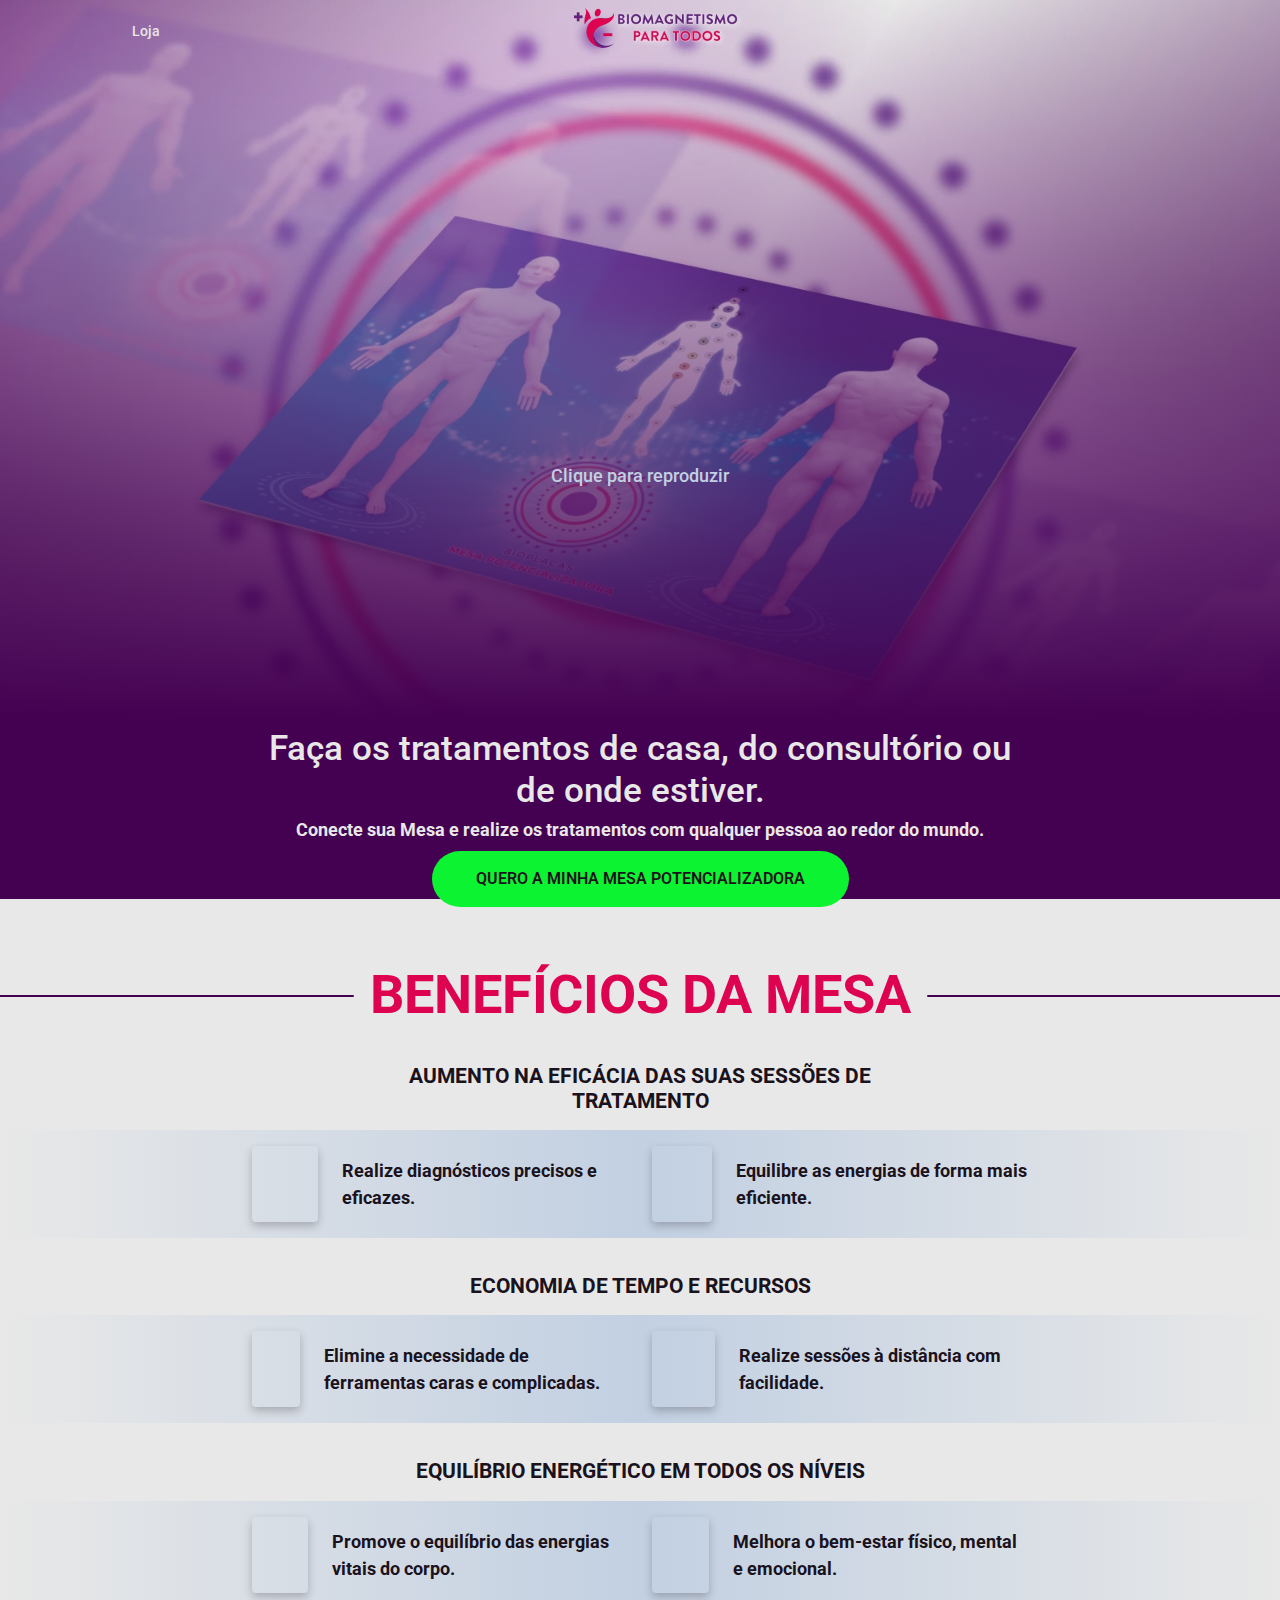
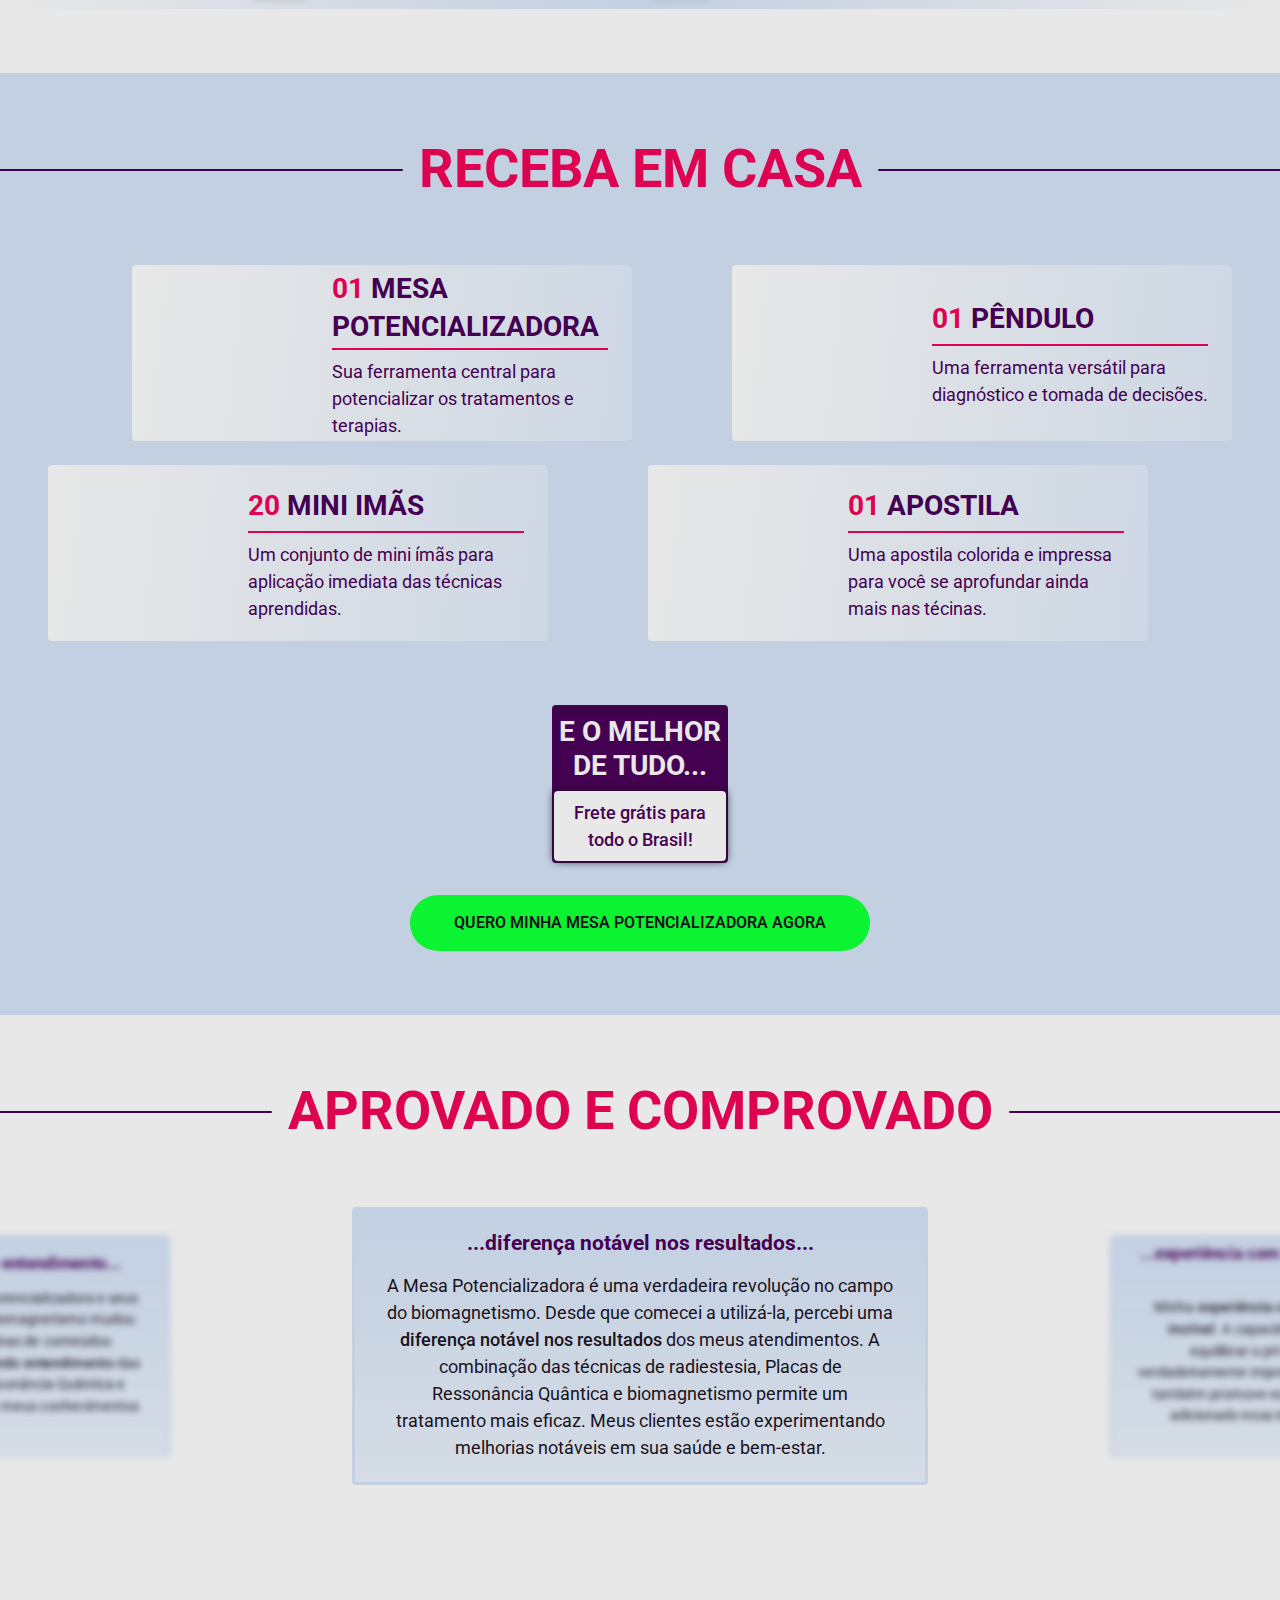
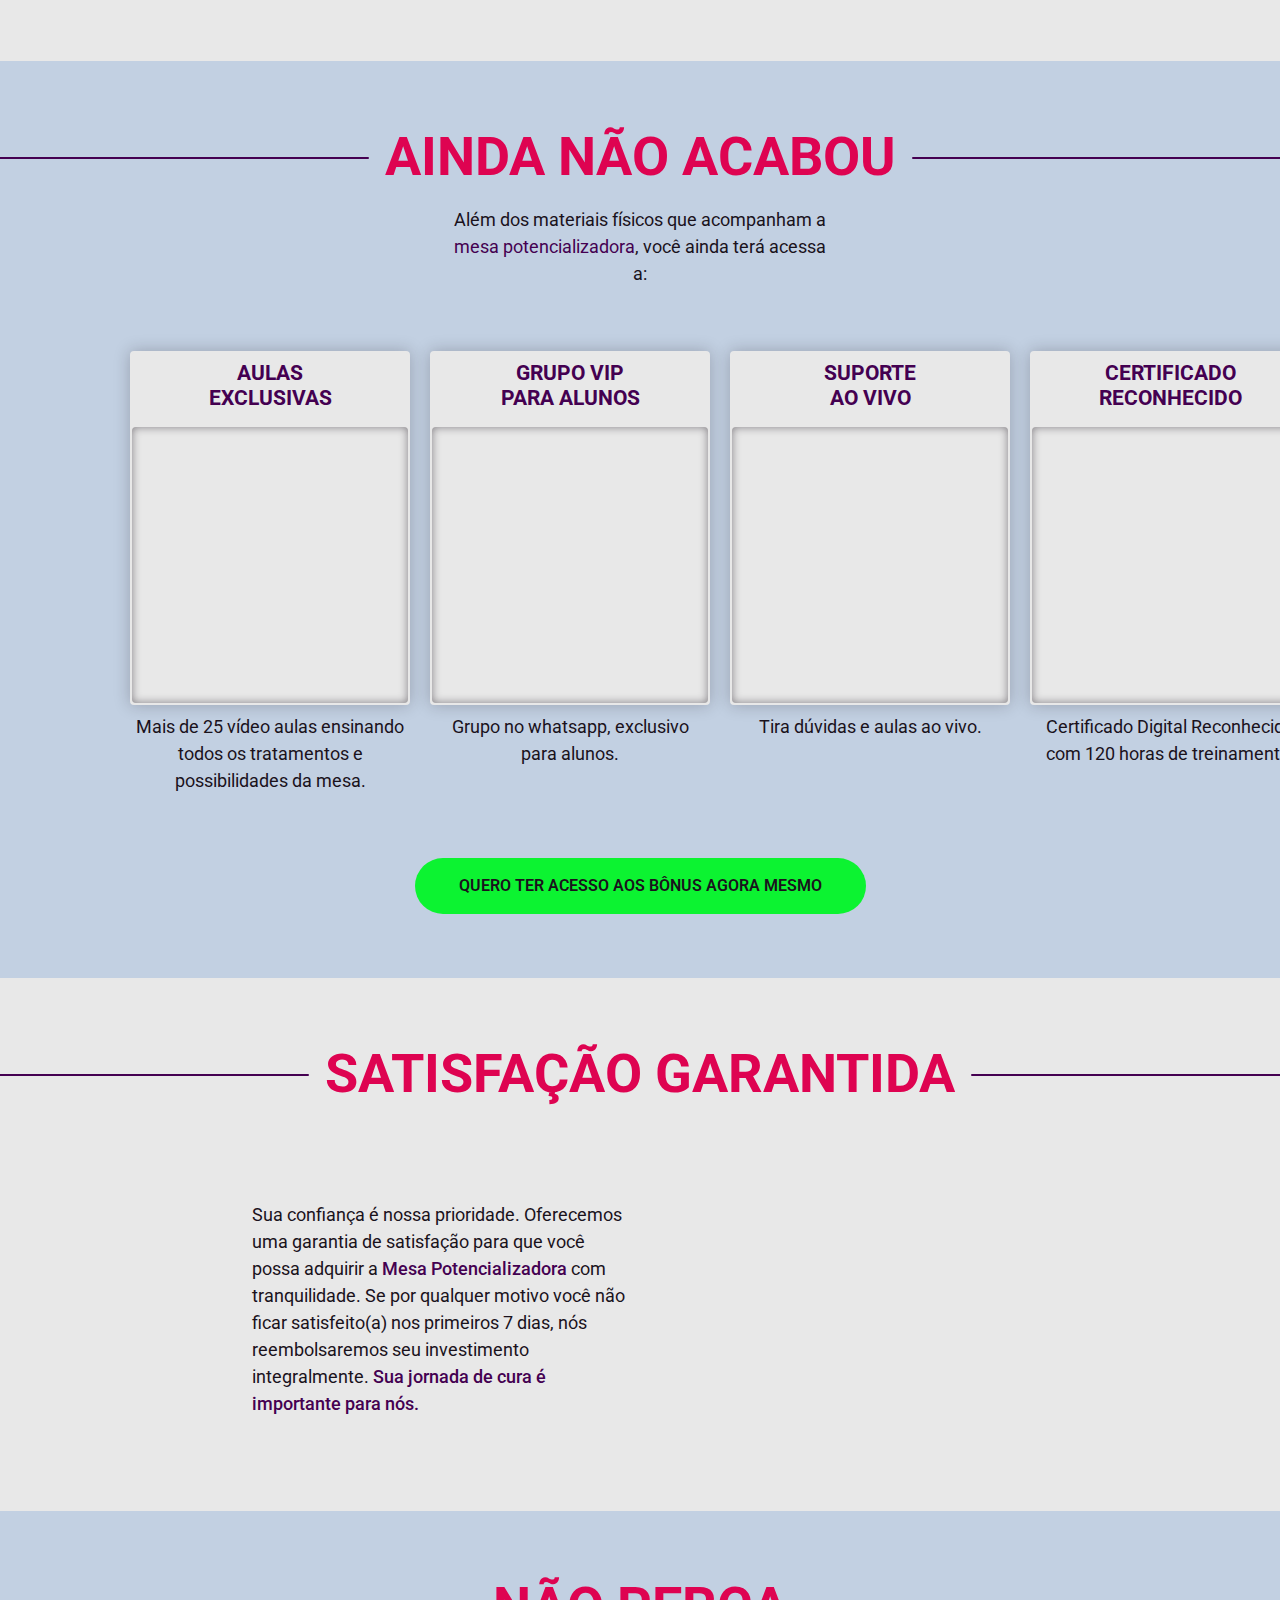
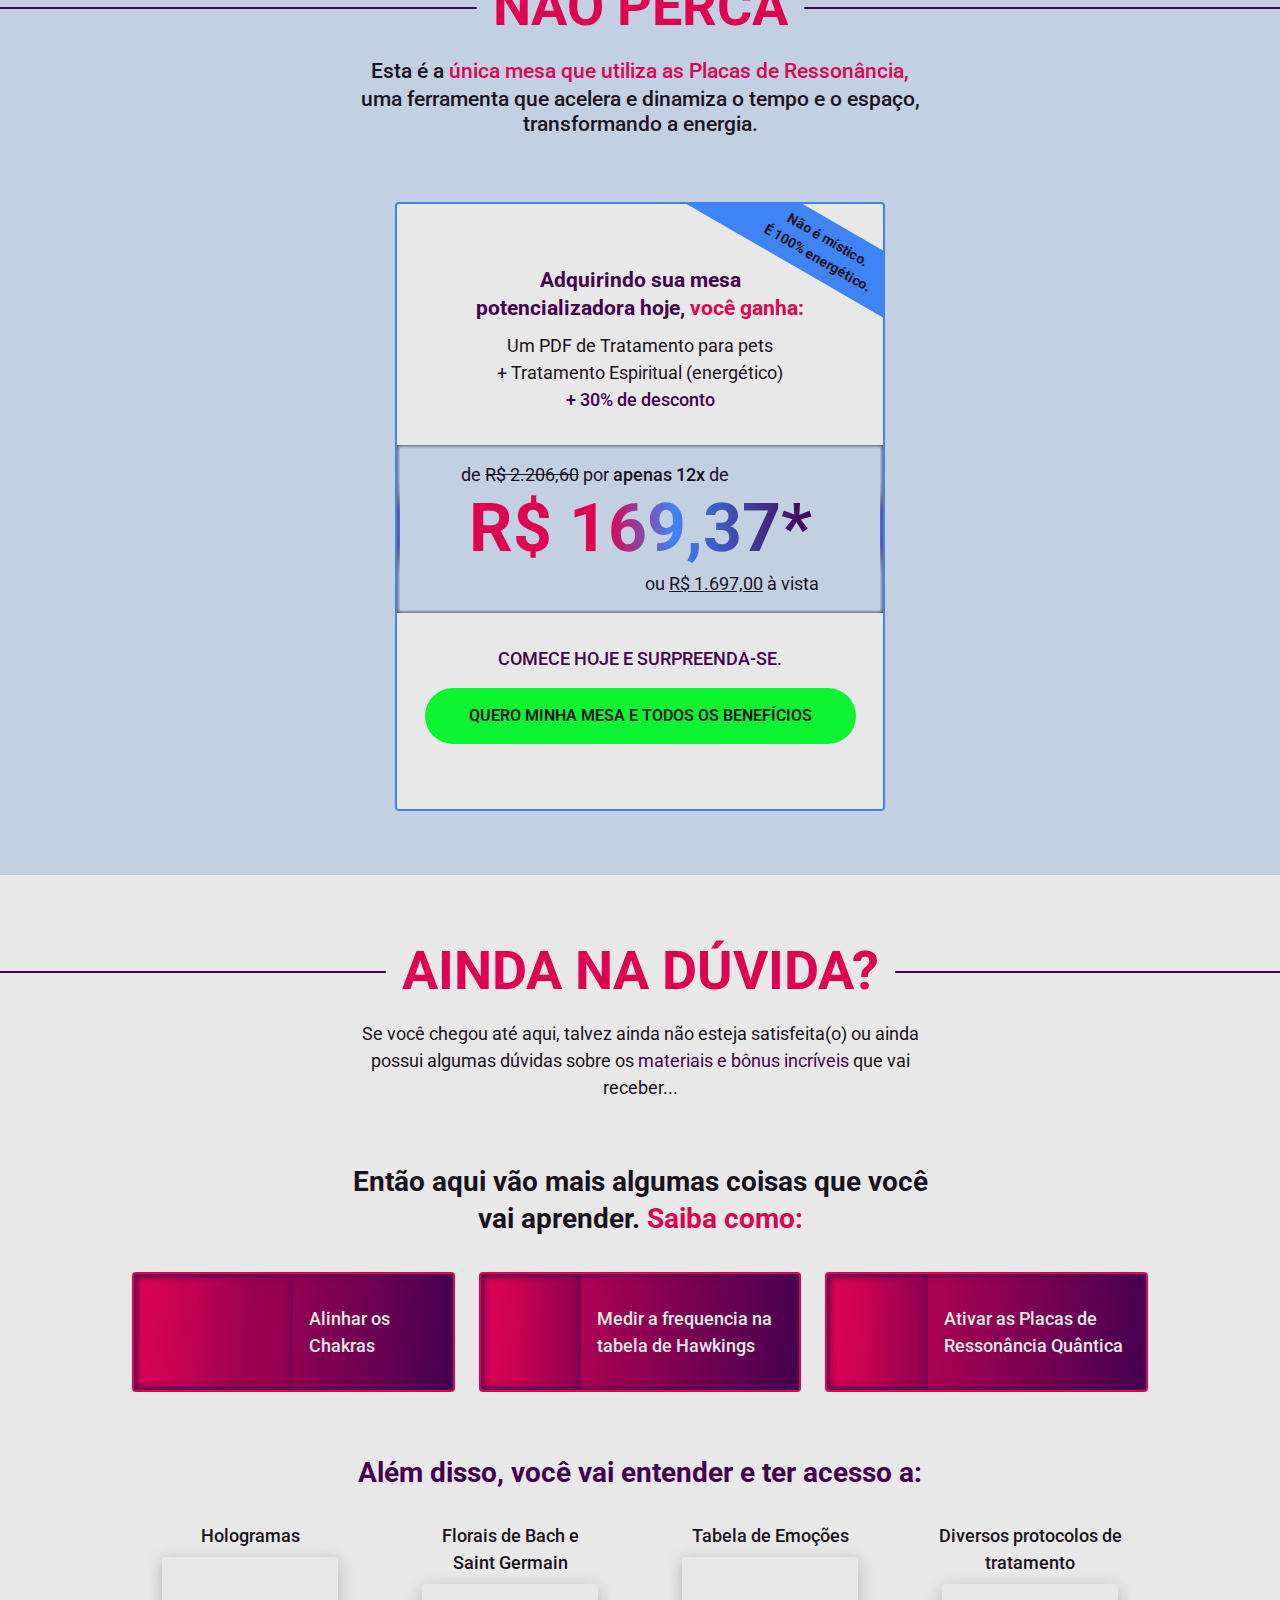
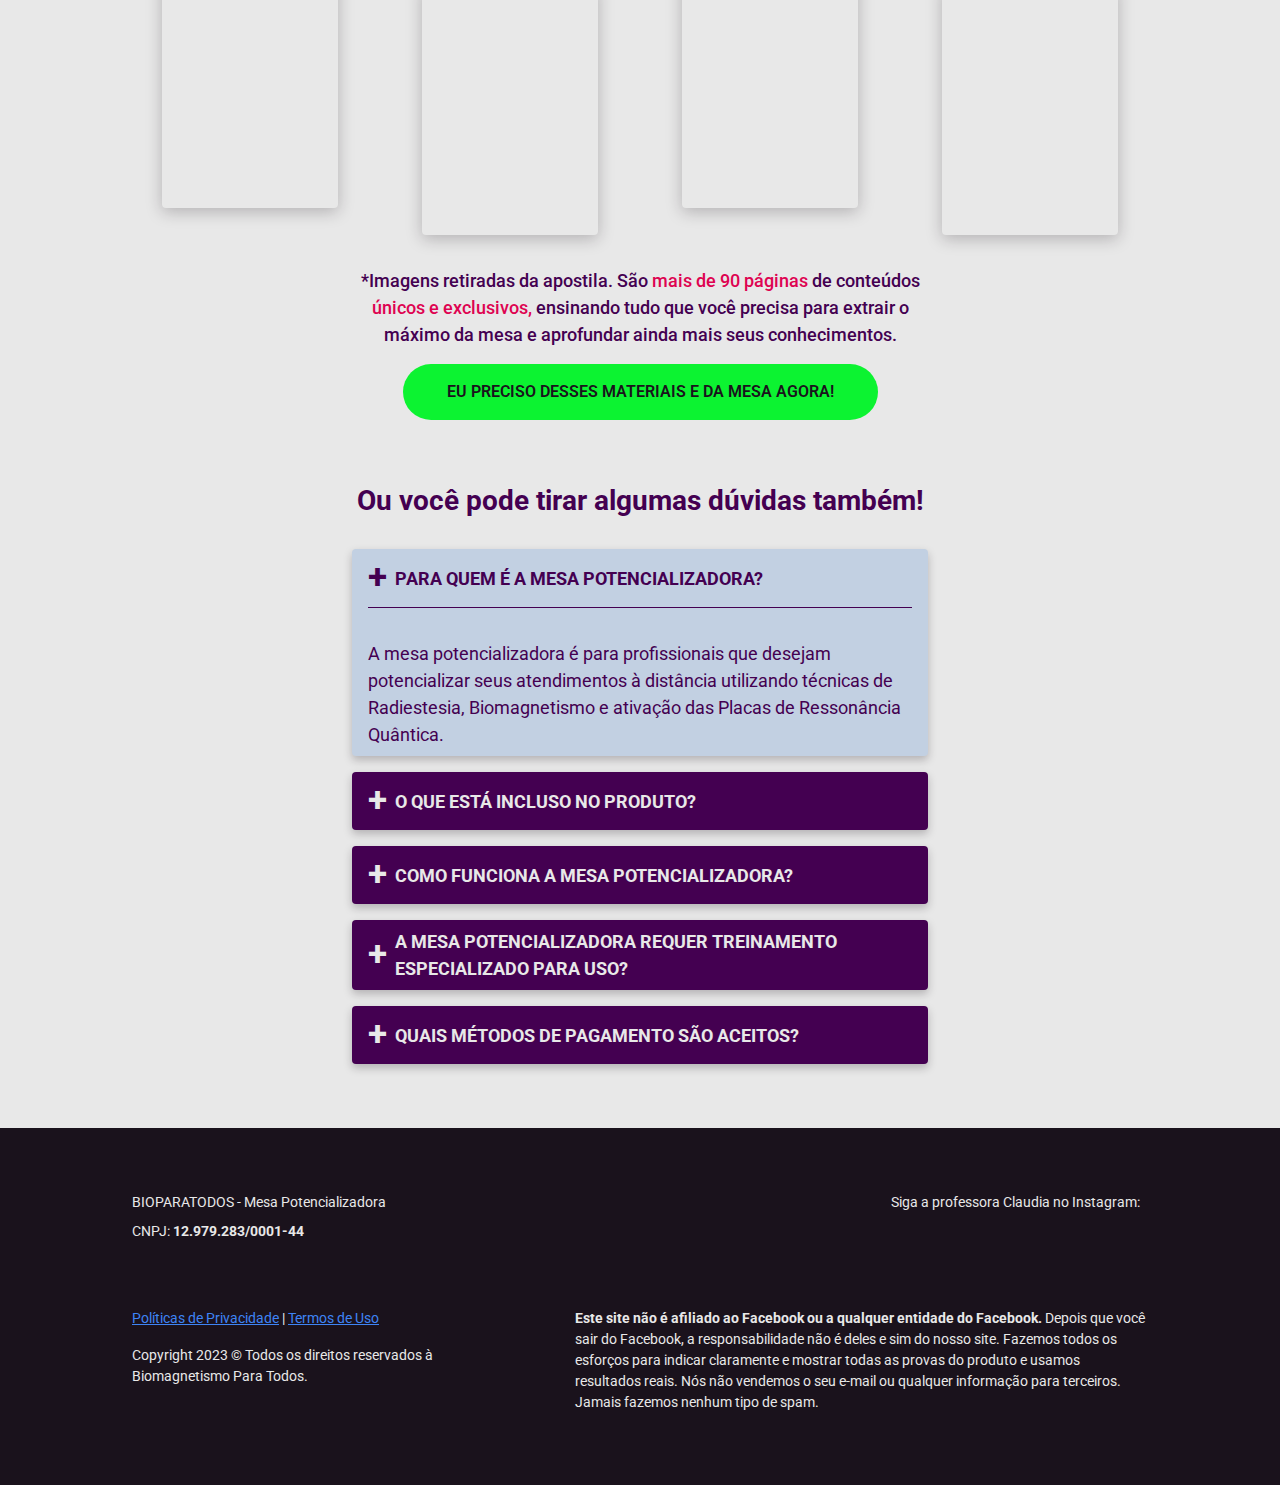
<file: index.html>
<!DOCTYPE html><html lang=pt-BR><meta charset=UTF-8><meta content=pt-br http-equiv=content-language><meta content="index, follow"name=robots><meta content="width=device-width,initial-scale=1"name=viewport><meta content=@webruan name=author><meta content="Biomagnetismo Para Todos"name=copyright><meta content=https://bioparatodos.com.br/bioplacas property=og:url><meta content="BioParaTodos - Mesa Potencializadora"property=og:site_name><meta content=website property=og:type><meta content="Mesa Potencializadora"property=og:title><meta content="Faça os tratamentos de onde estiver. Conecte sua Mesa e realize os tratamentos com qualquer pessoa ao redor do mundo."property=og:description><meta content="Radiestesia, Biomagnetismo, Placas de Ressonância Quântica, Bioenergia, Equilíbrio dos Pontos Vitais, Terapia Energética, Saúde Holística, Cura Natural, Imãs Terapêuticos, Protocolos de Tratamento, Bem-Estar e Saúde, Recuperação Natural, Terapia Complementar, Qualidade de Vida, Equilíbrio Emocional, Autocuidado, Saúde Física, Treinamento em Biomagnetismo, Curso de Biomagnetismo, Claudia Molla."name=keywords><meta content="Desde que comecei a usar a Mesa Potencializadora em meus atendimentos, meus clientes relatam uma experiência única. Um deles me disse que sentiu uma energia positiva fluindo por seu corpo durante a sessão. Era algo totalmente diferente de qualquer outro tratamento que já havia experimentado."name=description><link href=https://fonts.googleapis.com rel=preconnect><link href=https://fonts.gstatic.com rel=preconnect crossorigin><link href="https://fonts.googleapis.com/css2?family=Roboto:wght@400;500;700;900&display=swap"rel=preload crossorigin as=style><link href="https://fonts.googleapis.com/css2?family=Roboto:wght@400;500;700;900&display=swap"rel=stylesheet><link href=./src/assets/images/favicon.webp rel=icon type=image/x-icon><link href=./src/assets/images/favicon.webp rel="shortcut icon"type=image/x-icon><link href=./src/styles/normalize-min.css rel=stylesheet async><link href=./src/styles/desktop-min.css rel=stylesheet async><link href=./src/styles/tablet-min.css rel=stylesheet async media="(max-width: 1199px)"><link href=./src/styles/mobile-min.css rel=stylesheet async media="(max-width: 768px)"><title>BIOPARATODOS - Mesa Potencializadora</title><script defer>window.addEventListener('pageshow', function (event) {
        if (event.persisted) {
          // Recarregamento do cache (mobile)
          window.scrollTo(0, 0);
        }
      });

      function scrollToTopSmooth() {
        const scrollToTop = () => {
          if (window.scrollY != 0) {
            window.scrollTo({ top: 0, behavior: 'smooth' });
            requestAnimationFrame(scrollToTop);
          }
        };
        scrollToTop();
      }

      window.addEventListener('load', function() {
        setTimeout(function() {
          window.scrollTo(0, 0);
        }, 100);
      });</script><header><nav class=row><a href=https://bioparatodos.com.br/loja/ class=row><i class="bx bx-chevron-left"></i> <small>Loja</small></a><div class="row imgs"><div class=img><picture><source media="(min-width: 1200px)"srcset=./src/assets/images/desktop/nav-logo-symbol.webp><source media="(min-width: 768px)"srcset=./src/assets/images/tablet/nav-logo-symbol.webp><source media="(min-width: 320px)"srcset=./src/assets/images/mobile/nav-logo-symbol.webp><img alt="Logo Símbolo - Biomagnetismo Para Todos"src=./src/assets/images/desktop/nav-logo-symbol.webp loading=lazy></picture></div><div class=img><picture><source media="(min-width: 1200px)"srcset=./src/assets/images/desktop/nav-logo-text.webp><source media="(min-width: 768px)"srcset=./src/assets/images/tablet/nav-logo-text.webp><source media="(min-width: 320px)"srcset=./src/assets/images/mobile/nav-logo-text.webp><img alt="Logo Texto - Biomagnetismo Para Todos"src=./src/assets/images/desktop/nav-logo-text.webp loading=lazy></picture></div></div></nav></header><main><section id=hero><div class=container><div class="column main"><div class=video><div class="hide cancel"id=cancel-container><i class="bx bx-x"></i></div><i class="bx bx-play-circle"id=play></i><p class=f-medium>Clique para reproduzir<div class=img id=image><picture><source media="(min-width: 1200px)"srcset=./src/assets/images/desktop/thumb.webp><source media="(min-width: 768px)"srcset=./src/assets/images/tablet/thumb.webp><source media="(min-width: 320px)"srcset=./src/assets/images/mobile/thumb.webp><img alt=""src=./src/assets/images/desktop/thumb.webp></picture></div><video class=hide controls controlslist=nodownload disablepictureinpicture id=video onloadstart="this.volume=.05"><source src=""type=video/mp4></video></div><div class="column cta"id=text><div class="column text"><h4 class=f-medium>Faça os tratamentos de casa, do consultório ou de onde estiver.</h4><p class=f-bold>Conecte sua Mesa e realize os tratamentos com qualquer pessoa ao redor do mundo.</div><a href=#offer class=cta>Quero a minha mesa potencializadora</a> <i class="bx bx-down-arrow-alt"></i></div></div></div></section><section id=benefits><div class=container><div class="column main"><h2>Benefícios da mesa</h2><div class="column items"><div class="column item"><div class="column title"><i class="bx bx-trending-up"></i><h6>Aumento na eficácia das suas sessões de tratamento</h6></div><div class="row items"><div class="row item"><div class=img id=benefits-magnets></div><p>Realize diagnósticos precisos e eficazes.</div><div class="row item"><div class=img id=benefits-yoga></div><p>Equilibre as energias de forma mais eficiente.</div></div></div><div class="column item"><div class="column title"><i class="bx bx-timer"></i><h6>Economia de tempo e recursos</h6></div><div class="row items"><div class="row item"><div class=img id=benefits-equipment></div><p>Elimine a necessidade de ferramentas caras e complicadas.</div><div class="row item"><div class=img id=benefits-claudia></div><p>Realize sessões à distância com facilidade.</div></div></div><div class="column item"><div class="column title"><i class="bx bx-dna"></i><h6>Equilíbrio energético em todos os níveis</h6></div><div class="row items"><div class="row item"><div class=img id=benefits-balance></div><p>Promove o equilíbrio das energias vitais do corpo.</div><div class="row item"><div class=img id=benefits-freedom></div><p>Melhora o bem-estar físico, mental e emocional.</div></div></div></div></div><div class=img id=benefits-table></div></div></section><section id=inhome><div class="container arrows"><i class="bx bx-down-arrow-alt"></i><div class="column main"><h2>Receba em casa</h2><div class="column items"><div class="row items"><div class="row item"><div class=img id=inhome-table></div><div class="column text"><h5><span class="c-pink f-bold">01</span> Mesa Potencializadora</h5><p>Sua ferramenta central para potencializar os tratamentos e terapias.</div></div><div class="row item"><div class=img id=inhome-pendulum></div><div class="column text"><h5><span class="c-pink f-bold">01</span> Pêndulo</h5><p>Uma ferramenta versátil para diagnóstico e tomada de decisões.</div></div></div><div class="row items"><div class="row item"><div class=img id=inhome-magnets></div><div class="column text"><h5><span class="c-pink f-bold">20</span> Mini imãs</h5><p>Um conjunto de mini ímãs para aplicação imediata das técnicas aprendidas.</div></div><div class="row item"><div class=img id=inhome-book></div><div class="column text"><h5><span class="c-pink f-bold">01</span> apostila</h5><p>Uma apostila colorida e impressa para você se aprofundar ainda mais nas técinas.</div></div></div></div><div class="column cta"><div class="column ship"><h5>E o melhor de tudo...</h5><p>Frete grátis para todo o Brasil!</div><a href=#offer class=cta>Quero minha mesa potencializadora agora</a></div></div><div class=img id=inhome-hand></div><i class="bx bx-down-arrow-alt"></i></div></section><section id=feedbacks><div class=container><div class="column main"><h2>Aprovado e comprovado</h2><div class="column carousel"><div class="row carousel"id=carousel></div><div class="row arrows"><i class="bx bx-left-arrow-circle"id=prev></i> <i class="bx bx-right-arrow-circle"id=next></i></div></div></div><div class=img id=feedbacks-claudia></div></div></section><section id=material><div class="container arrows"><i class="bx bx-down-arrow-alt"></i><div class="column main"><div class="column title"><h2>Ainda não acabou</h2><p>Além dos materiais físicos que acompanham a <span class=c-purple>mesa potencializadora</span>, você ainda terá acessa a:</div><div class="row items"><div class="column item"><div class="column card"><h6>Aulas<br>Exclusivas</h6><div class=img id=material-claudia></div></div><p>Mais de 25 vídeo aulas ensinando todos os tratamentos e possibilidades da mesa.</div><div class="column item"><div class="column card"><h6>Grupo vip<br>para alunos</h6><div class=img id=material-group></div></div><p>Grupo no whatsapp, exclusivo para alunos.</div><div class="column item"><div class="column card"><h6>Suporte<br>AO VIVO</h6><div class=img id=material-suport></div></div><p>Tira dúvidas e aulas ao vivo.</div><div class="column item"><div class="column card"><h6>certificado<br>reconhecido</h6><div class=img id=material-certificate></div></div><p>Certificado Digital Reconhecido com 120 horas de treinamento.</div></div><a href=#offer class=cta>Quero ter acesso aos bônus agora mesmo</a></div><i class="bx bx-down-arrow-alt"></i></div></section><section id=warranty><div class=container><div class="column main"><h2>satisfação garantida</h2><div class="row main"><p>Sua confiança é nossa prioridade. Oferecemos uma garantia de satisfação para que você possa adquirir a <span class="f-medium c-purple">Mesa Potencializadora</span> com tranquilidade. Se por qualquer motivo você não ficar satisfeito(a) nos primeiros 7 dias, nós reembolsaremos seu investimento integralmente. <span class="f-medium c-purple">Sua jornada de cura é importante para nós.</span><div class=img id=warranty-7days></div></div></div><div class=img id=warranty-claudia></div></div></section><section id=offer><div class="container arrows"><i class="bx bx-down-arrow-alt"></i><div class="column main"><div class="column title"><h2>Não perca</h2><h6>Esta é a <span class="c-pink f-medium">única mesa que utiliza as Placas de Ressonância,</span> uma ferramenta que acelera e dinamiza o tempo e o espaço, transformando a energia.</h6></div><div class="column card"><small>Não é místico.<br>É 100% energético.</small><div class="column upper"><h6>Adquirindo sua mesa<br>potencializadora hoje, <span class="c-pink f-bold">você ganha:</span></h6><p>Um PDF de Tratamento para pets<br>+ Tratamento Espiritual (energético)<br><span class="f-medium c-purple">+ 30% de desconto</span></div><div class="column price"><p>de <del>R$ 2.206,60</del> por <span class=f-medium>apenas 12x</span> de<h1>R$ 169,37*</h1><p>ou <u>R$ 1.697,00</u> à vista</div><div class="column down"><p>Comece hoje e surpreenda-se.<div class="column cta"><a href=http://hotm.art/bioplacas class=cta rel="noopener noreferrer"target=_blank>Quero minha mesa e todos os benefícios</a><div class="row imgs"><div class=img id=offer-warranty></div><div class=img id=offer-ship></div></div></div></div></div></div><div class=img id=offer-symbol-small></div><div class=img id=offer-symbol-extra></div><div class=img id=offer-symbol-big></div><div class=img id=offer-symbol-medium></div><i class="bx bx-down-arrow-alt"></i></div></section><section id=doubt><div class=container><div class="column main"><div class="column title"><h2>Ainda na dúvida?</h2><p>Se você chegou até aqui, talvez ainda não esteja satisfeita(o) ou ainda possui algumas dúvidas sobre os <span class=c-purple>materiais e bônus incríveis</span> que vai receber...</div><div class="column upper"><h5>Então aqui vão mais algumas coisas que você vai aprender. <span class="c-pink f-bold">Saiba como:</span></h5><div class="row items"><div class="row item"><div class=img id=doubt-chakras></div><p>Alinhar os Chakras</div><div class="row item"><div class=img id=doubt-level></div><p>Medir a frequencia na tabela de Hawkings</div><div class="row item"><div class=img id=doubt-symbol></div><p>Ativar as Placas de Ressonância Quântica</div></div></div><div class="column down"><h5>Além disso, você vai entender e ter acesso a:</h5><div class="row items"><div class="column item"><p>Hologramas<div class=img id=doubt-hologram></div></div><div class="column item"><p>Florais de Bach e<br>Saint Germain<div class=img id=doubt-floral></div></div><div class="column item"><p>Tabela de Emoções<div class=img id=doubt-table></div></div><div class="column item"><p>Diversos protocolos de tratamento<div class=img id=doubt-protocols></div></div></div><div class="column cta"><p>*Imagens retiradas da apostila. São <span class="c-pink f-medium">mais de 90 páginas</span> de conteúdos <span class="c-pink f-medium">únicos e exclusivos,</span> ensinando tudo que você precisa para extrair o máximo da mesa e aprofundar ainda mais seus conhecimentos.</p><a href=#offer class=cta>Eu preciso desses materiais e da mesa agora!</a></div></div></div></div></section><section id=faq><div class=container><div class="column main"><h5>Ou você pode tirar algumas dúvidas também!</h5><div class="column items"><div class="column item faq-box open"><div class="row item ask"><h4 class=faq-icon>+</h4><p>Para quem é a mesa potencializadora?</div><p class=answer>A mesa potencializadora é para profissionais que desejam potencializar seus atendimentos à distância utilizando técnicas de Radiestesia, Biomagnetismo e ativação das Placas de Ressonância Quântica.</div><div class="column item faq-box"><div class="row item ask"><h4 class=faq-icon>+</h4><p>O que está incluso no produto?</div><p class=answer>Junto a Mesa Potencializadora, você receberá 20 mini imãs, 01 Pêndulo, aulas exclusivas, uma apostila impressa, acesso a um grupo exclusivo com alunos, além de suporte e tira dúvidas. O frete é grátis para todo o Brasil.</div><div class="column item faq-box"><div class="row item ask"><h4 class=faq-icon>+</h4><p>Como funciona a Mesa Potencializadora?</div><p class=answer>Com a Mesa Potencializadora é possível fazer a conexão com qualquer pessoa ou ser vivo que tenha autorizado o tratamento. Com isso, fica mais fácil reconhecer, rastrear e tratar todas as doenças do corpo físico, emocional e espiritual, onde quer que a pessoa esteja.<br><br>A Mesa Potencializadora é a única que utiliza, além do biomagnetismo tradicional, as técnicas de radiestesia e das Placas de Ressonância Quântica.<br>Você verá que os resultados dos seus atendimentos serão muito superiores, graças às possibilidades das PRQ e comandos ativadores para equilibrar os chakras e pontos de rastreio no biomagnetismo.<br><br>O tratamento é feito usando a BIOENERGIA, ou seja, a nossa energia vital, equilibrando o pH (acidez ou alcalinidade) da parte que está sendo tratada, ajudando o corpo a se restabelecer e obter a cura.</div><div class="column item faq-box"><div class="row item ask"><h4 class=faq-icon>+</h4><p>A Mesa Potencializadora requer treinamento especializado para uso?</div><p class=answer>Não é necessário saber sobre terapias, ou conhecer sobre anatomia para usar a Mesa Potencializadora. Todos os passos são abordados por vídeos aulas, a apostila é didática e linguagem simples. É feita para todos terem ótimos resultados em seus atendimentos.</div><div class="column item faq-box"><div class="row item ask"><h4 class=faq-icon>+</h4><p>Quais métodos de pagamento são aceitos?</div><p class=answer>Os métodos aceitos são: Pix, cartão de crédito, boleto e paypal</div></div></div><div class=img id=faq-claudia></div></div></section></main><footer><div class=container><div class="column main"><div class="row upper"><div class="column infos"><small>BIOPARATODOS - Mesa Potencializadora</small> <small>CNPJ: <span>12.979.283/0001-44</span></small></div><div class=img id=footer-logo></div><div class="row social"><small class=regular>Siga a professora Claudia no Instagram:</small> <a href=https://www.instagram.com/mollaclaudia/ rel="noopener noreferrer"target=_blank title=instagram><i class="bx bxl-instagram"></i></a></div></div><div class="row down"><div class="column left"><small><a href=./pages/privacidade.html rel="noopener noreferrer"target=_blank>Políticas de Privacidade</a> | <a href=./pages/termos.html rel="noopener noreferrer"target=_blank>Termos de Uso</a> </small><small>Copyright 2023 © Todos os direitos reservados à Biomagnetismo Para Todos.</small></div><div class="column right"><small><span class=f-bold>Este site não é afiliado ao Facebook ou a qualquer entidade do Facebook.</span> Depois que você sair do Facebook, a responsabilidade não é deles e sim do nosso site. Fazemos todos os esforços para indicar claramente e mostrar todas as provas do produto e usamos resultados reais. Nós não vendemos o seu e-mail ou qualquer informação para terceiros. Jamais fazemos nenhum tipo de spam.</small><div class=row><div class=img id=footer-security></div><div class=img id=footer-flags></div></div></div></div></div></div></footer><script defer src=./src/js/lazy-min.js></script><script defer src=./src/js/faq-min.js></script><script defer src=./src/js/feedbacks-min.js></script><script defer src=./src/js/video-min.js></script><script defer src=./src/js/tags-min.js></script>
</file>
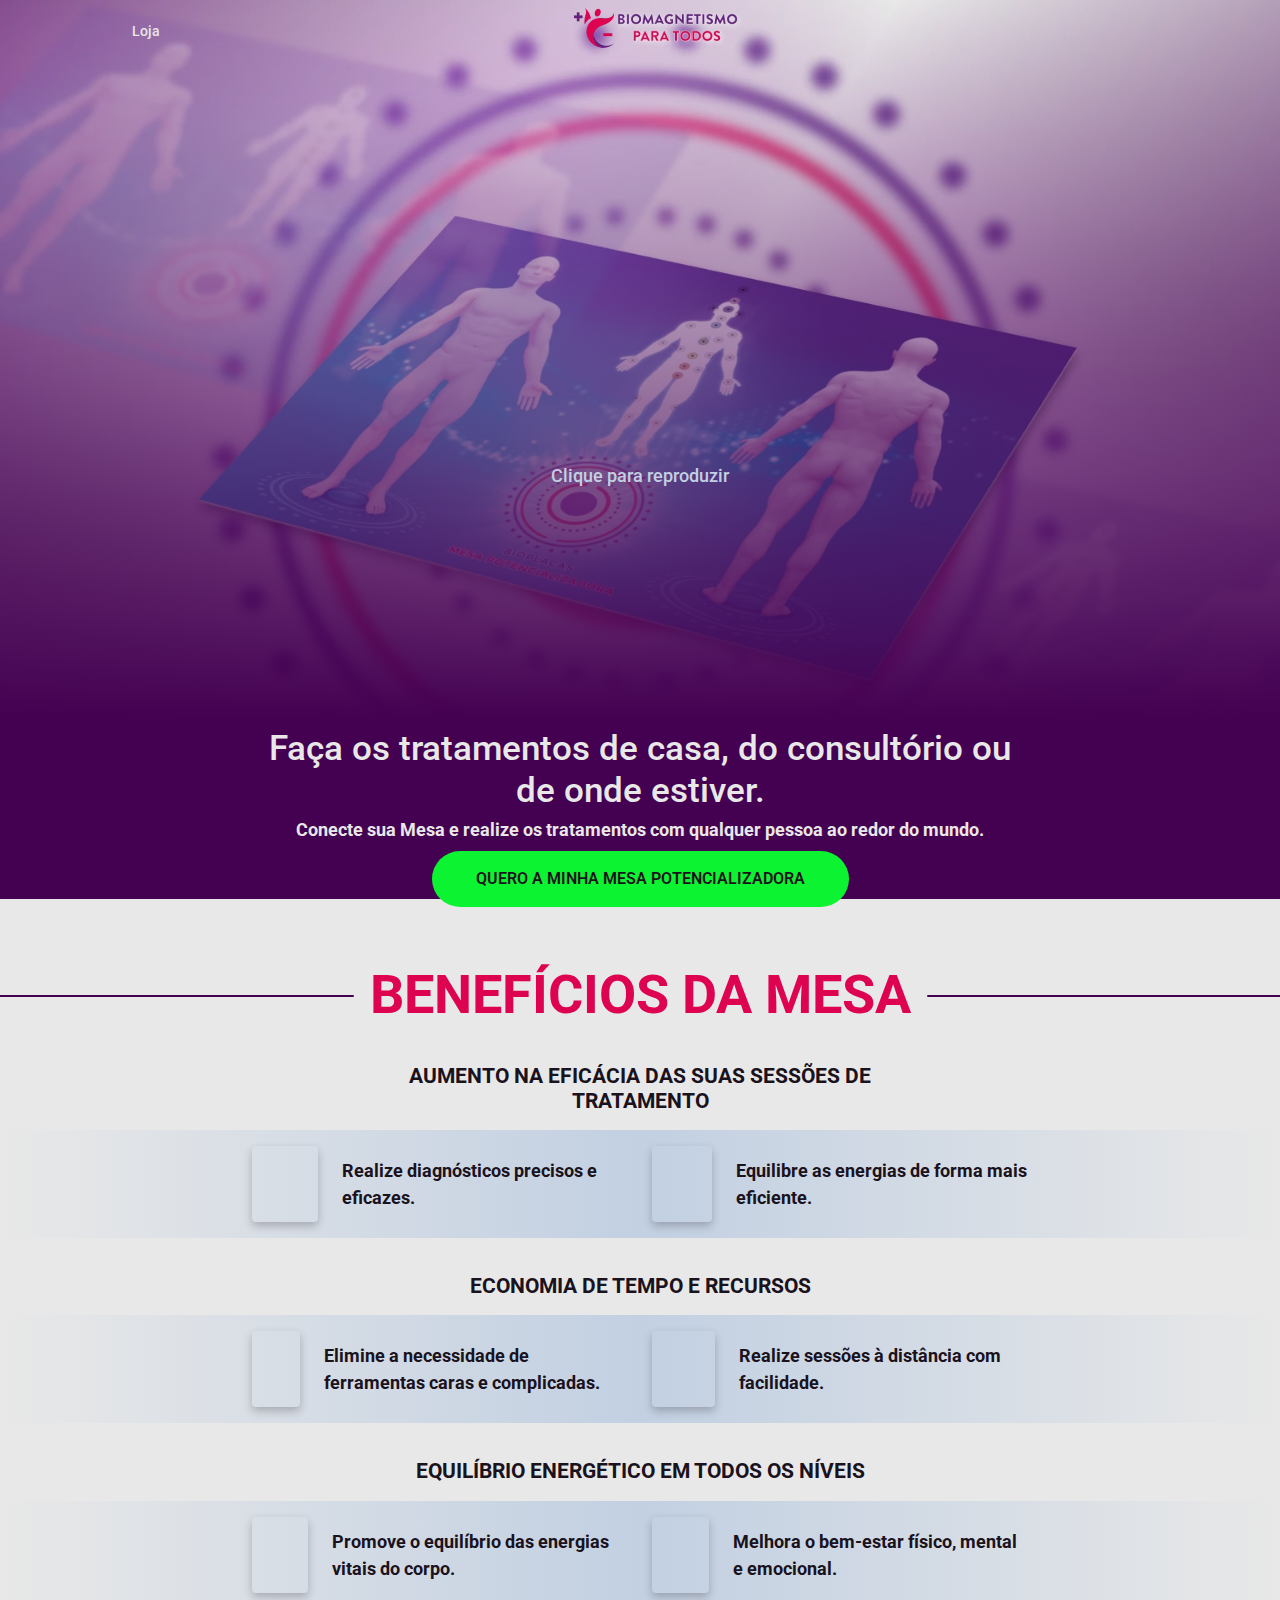
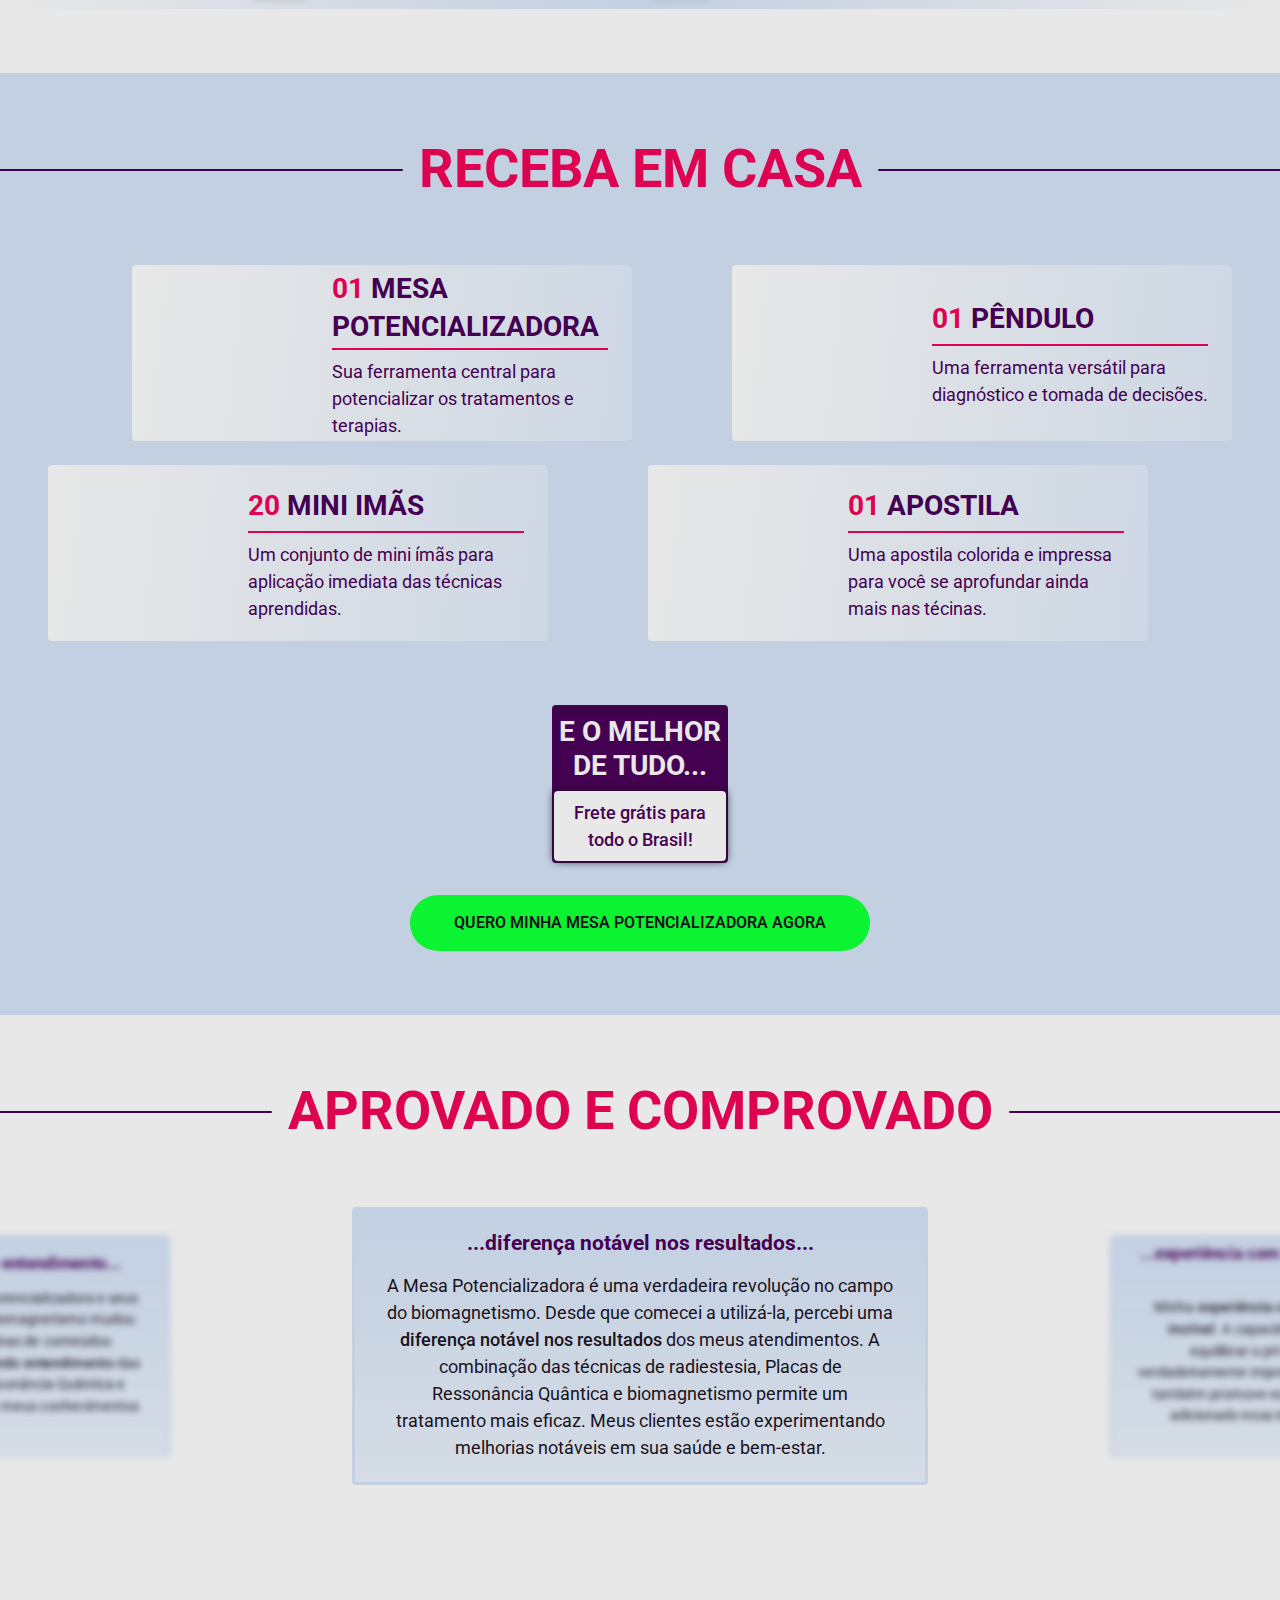
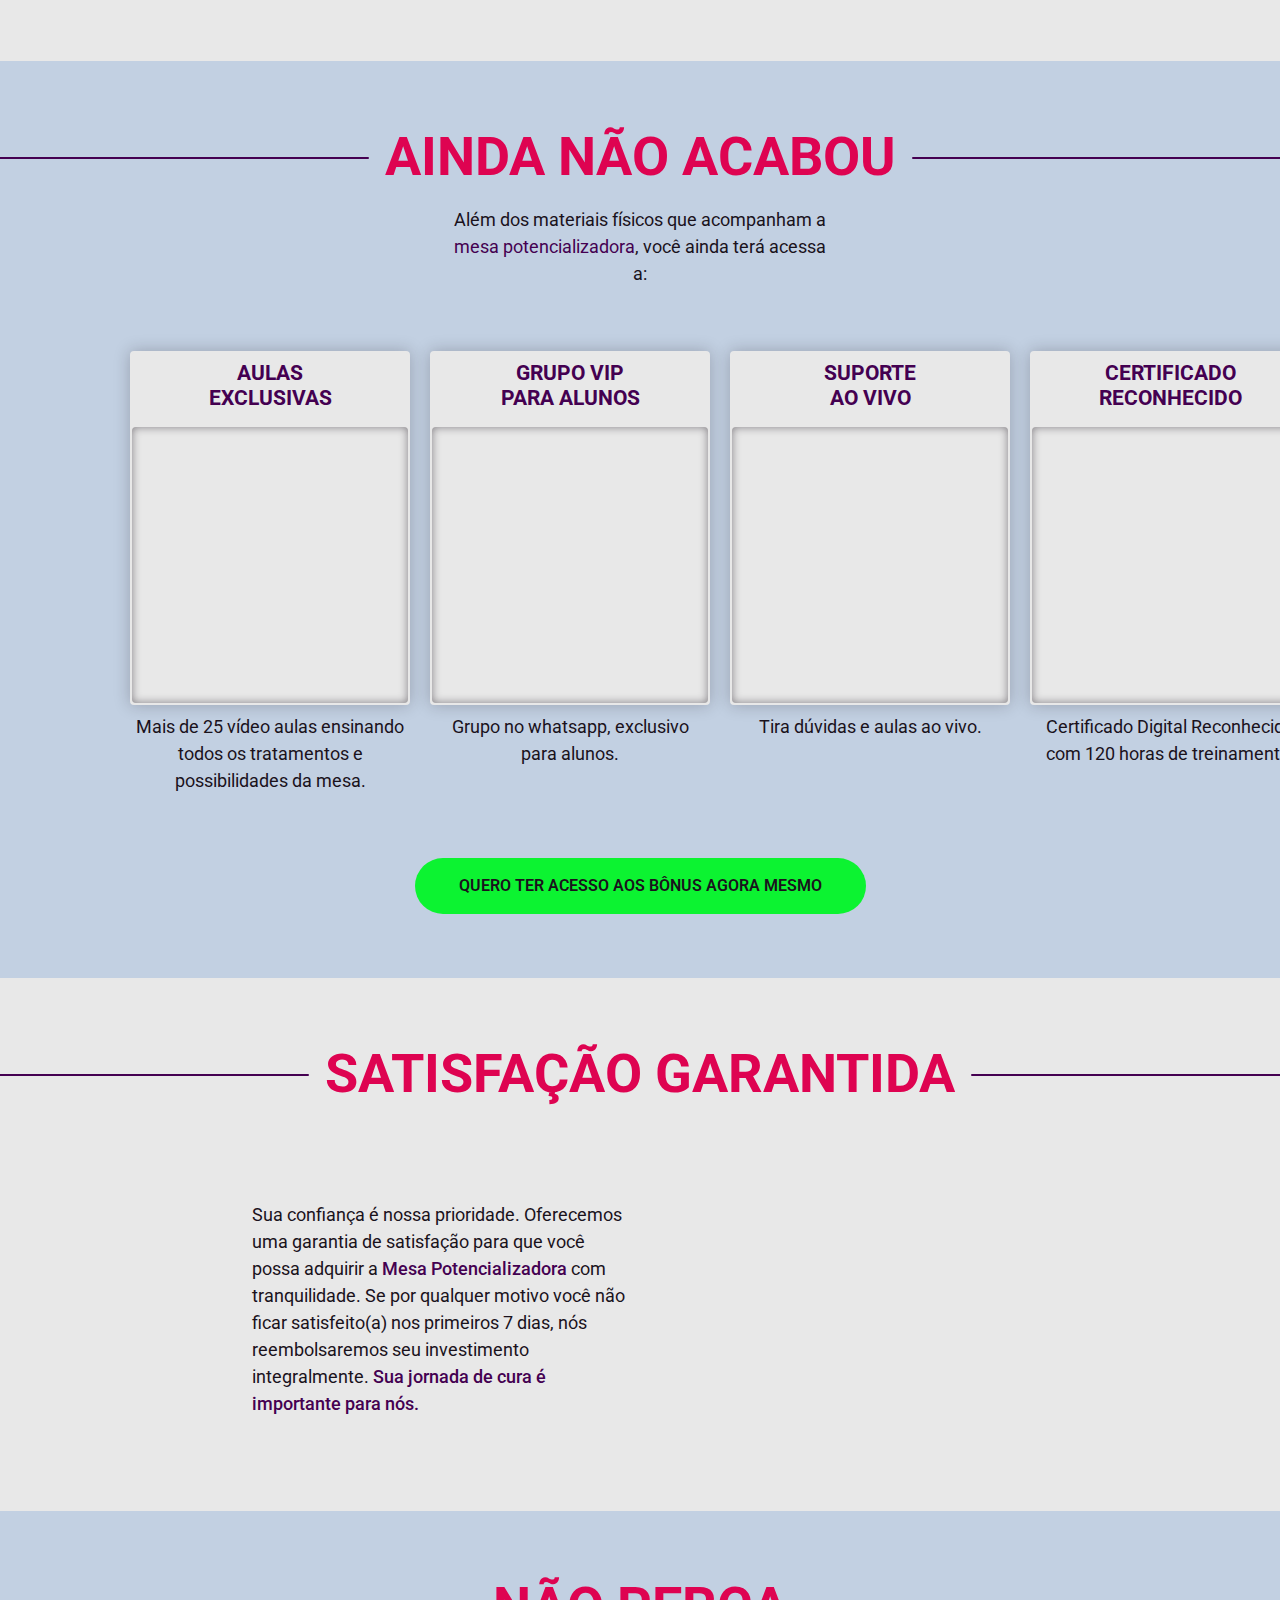
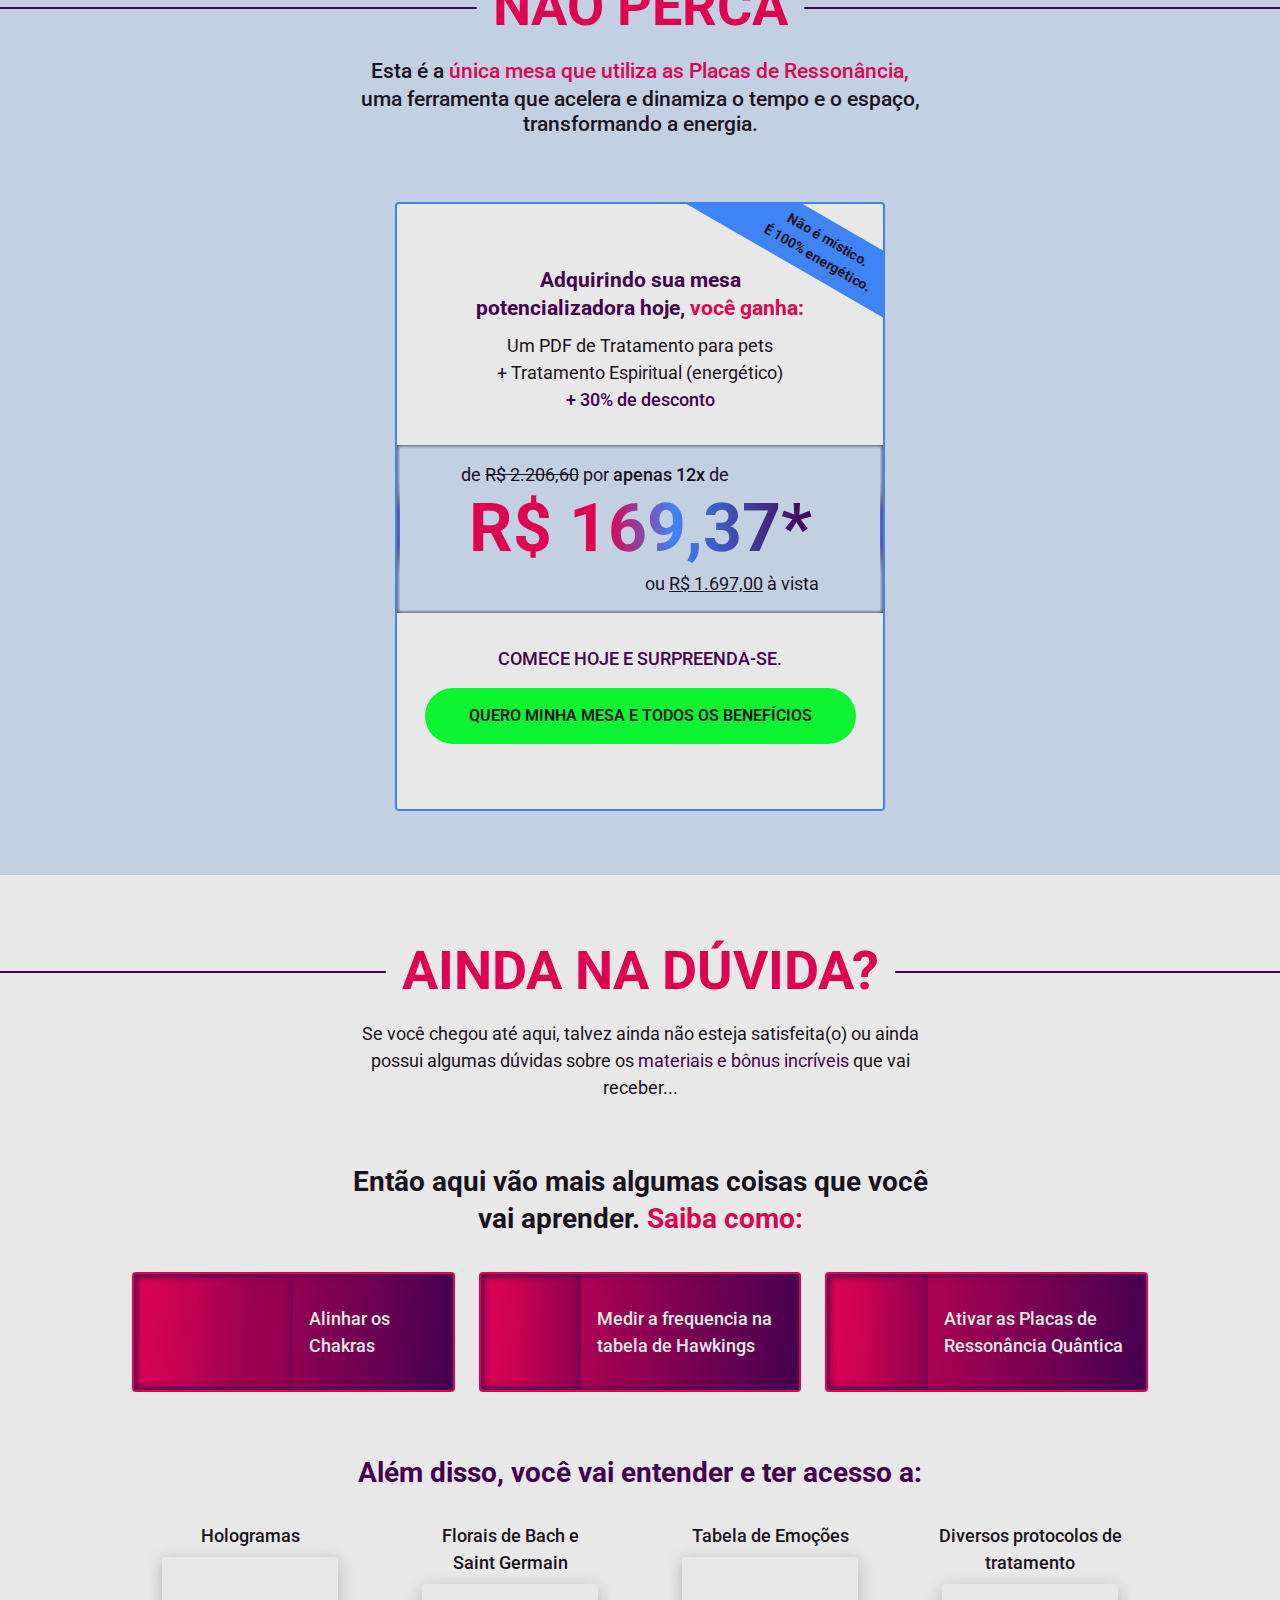
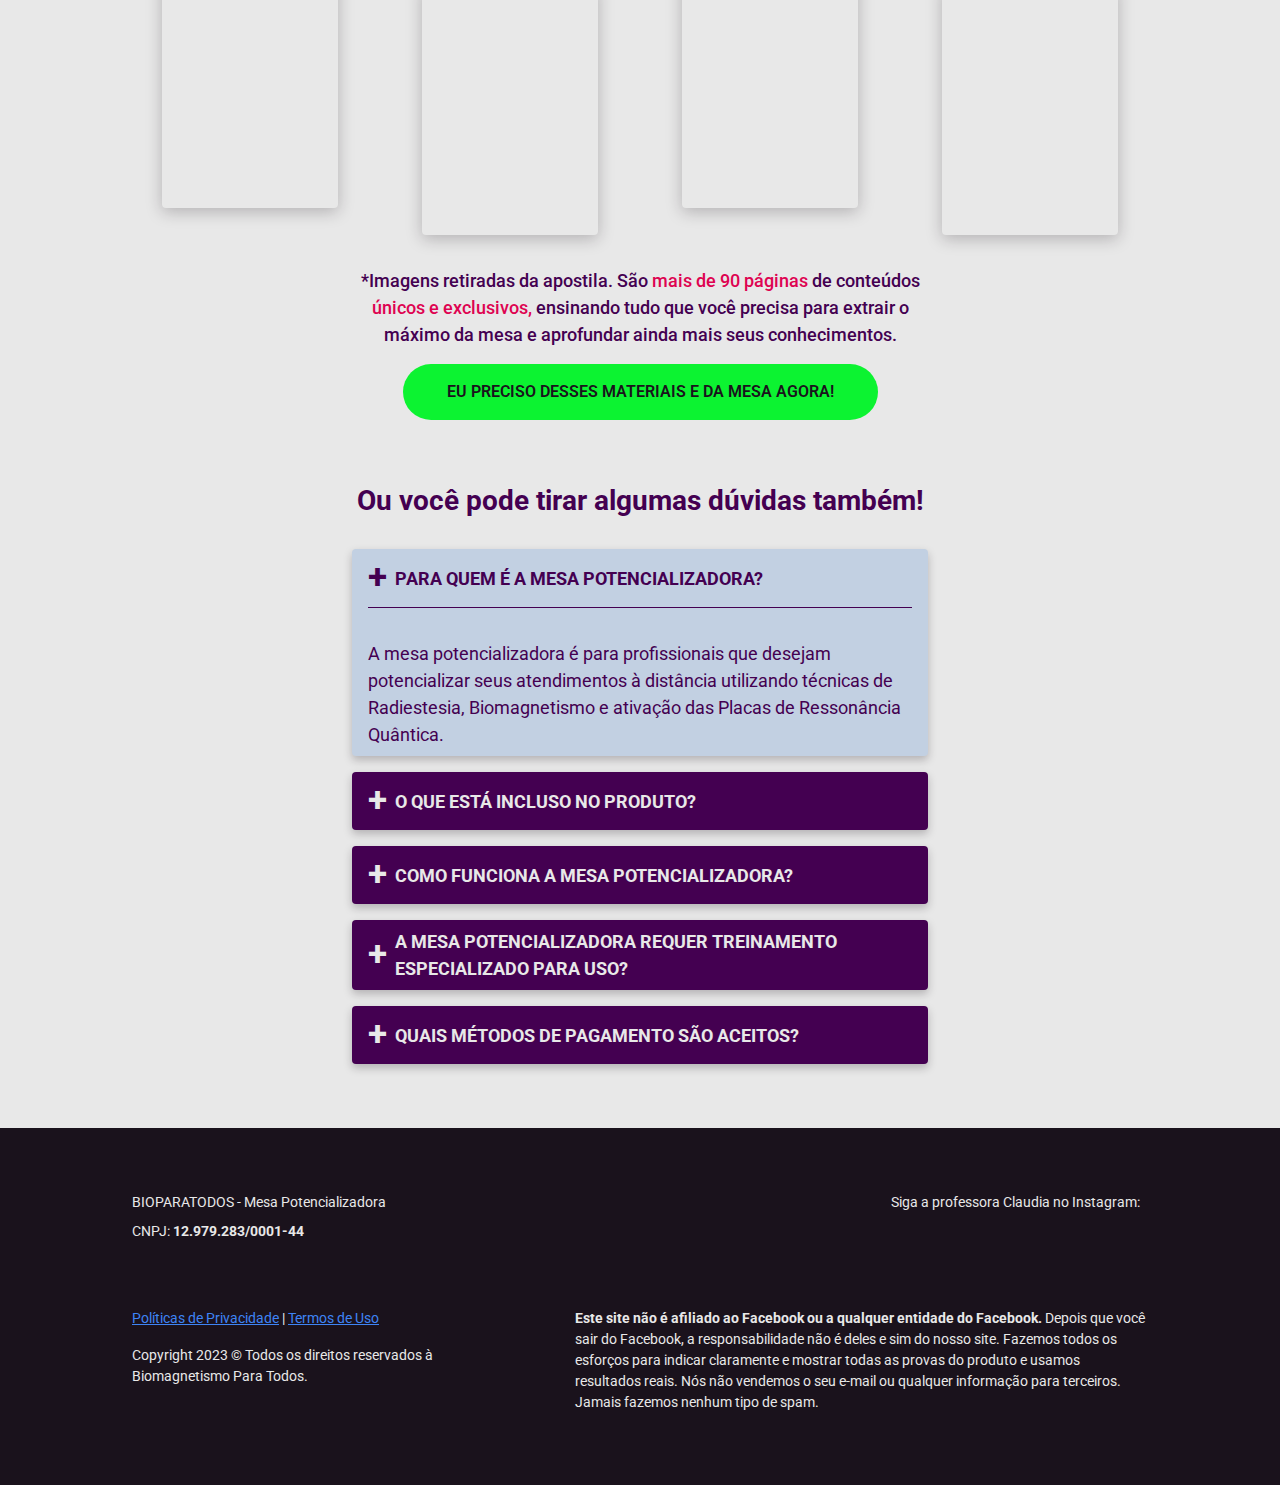
<file: index-backup.html>
<!DOCTYPE html>
<html lang="pt-BR">
  <head>
    <meta charset="UTF-8">
    <meta http-equiv="content-language" content="pt-br">
    <meta name="robots" content="index, follow">
    <meta name="viewport" content="width=device-width, initial-scale=1.0">
    
    <meta name="author" content="@webruan">
    <meta name="copyright" content="Biomagnetismo Para Todos">
    <meta property="og:url" content="https://bioparatodos.com.br/bioplacas">
    <meta property="og:site_name" content="BioParaTodos - Mesa Potencializadora">
    <meta property="og:type" content="website">
    <meta property="og:title" content="Mesa Potencializadora">
    <meta property="og:description" content="Faça os tratamentos de onde estiver. Conecte sua Mesa e realize os tratamentos com qualquer pessoa ao redor do mundo.">

    <meta name="keywords" content="Radiestesia, Biomagnetismo, Placas de Ressonância Quântica, Bioenergia, Equilíbrio dos Pontos Vitais, Terapia Energética, Saúde Holística, Cura Natural, Imãs Terapêuticos, Protocolos de Tratamento, Bem-Estar e Saúde, Recuperação Natural, Terapia Complementar, Qualidade de Vida, Equilíbrio Emocional, Autocuidado, Saúde Física, Treinamento em Biomagnetismo, Curso de Biomagnetismo, Claudia Molla.">
    <meta name="description" content="Desde que comecei a usar a Mesa Potencializadora em meus atendimentos, meus clientes relatam uma experiência única. Um deles me disse que sentiu uma energia positiva fluindo por seu corpo durante a sessão. Era algo totalmente diferente de qualquer outro tratamento que já havia experimentado.">
        
    <link rel="preconnect" href="https://fonts.googleapis.com">
    <link rel="preconnect" href="https://fonts.gstatic.com" crossorigin>
    <link href="https://fonts.googleapis.com/css2?family=Roboto:wght@400;500;700;900&display=swap" rel="preload" as="style" crossorigin>  
    <link href="https://fonts.googleapis.com/css2?family=Roboto:wght@400;500;700;900&display=swap" rel="stylesheet">  

    <link rel="icon" href="./src/assets/images/favicon.webp" type="image/x-icon">
    <link rel="shortcut icon" href="./src/assets/images/favicon.webp" type="image/x-icon">
    
    <link rel="stylesheet" href="./src/styles/normalize-min.css" async>
    <link rel="stylesheet" href="./src/styles/desktop-min.css" async>
    <link rel="stylesheet" href="./src/styles/tablet-min.css" media="(max-width: 1199px)" async>
    <link rel="stylesheet" href="./src/styles/mobile-min.css" media="(max-width: 768px)" async>

    
    <title>BIOPARATODOS - Mesa Potencializadora</title>

    <script defer>
      window.addEventListener('pageshow', function (event) {
        if (event.persisted) {
          // Recarregamento do cache (mobile)
          window.scrollTo(0, 0);
        }
      });

      function scrollToTopSmooth() {
        const scrollToTop = () => {
          if (window.scrollY != 0) {
            window.scrollTo({ top: 0, behavior: 'smooth' });
            requestAnimationFrame(scrollToTop);
          }
        };
        scrollToTop();
      }

      window.addEventListener('load', function() {
        setTimeout(function() {
          window.scrollTo(0, 0);
        }, 100);
      });
    </script>
  </head>

  <body>
    <header>
      <nav class="row">
        <a href="https://bioparatodos.com.br/loja/" class="row">
          <i class='bx bx-chevron-left'></i>
          <small>Loja</small>
        </a>

        <div class="imgs row">
          <div class="img">
            <picture>
              <source media="(min-width: 1200px)" srcset="./src/assets/images/desktop/nav-logo-symbol.webp">
              <source media="(min-width: 768px)" srcset="./src/assets/images/tablet/nav-logo-symbol.webp">
              <source media="(min-width: 320px)" srcset="./src/assets/images/mobile/nav-logo-symbol.webp">
              <img loading="lazy" src="./src/assets/images/desktop/nav-logo-symbol.webp" alt="Logo Símbolo - Biomagnetismo Para Todos">
            </picture>
          </div>
  
          <div class="img">
            <picture>
              <source media="(min-width: 1200px)" srcset="./src/assets/images/desktop/nav-logo-text.webp">
              <source media="(min-width: 768px)" srcset="./src/assets/images/tablet/nav-logo-text.webp">
              <source media="(min-width: 320px)" srcset="./src/assets/images/mobile/nav-logo-text.webp">
              <img loading="lazy" src="./src/assets/images/desktop/nav-logo-text.webp" alt="Logo Texto - Biomagnetismo Para Todos">
            </picture>
          </div>
        </div>
      </nav>
    </header>

    <main>
      <section id="hero">
        <div class="container">
          <div class="column main">
            <div class="video">
              <div class="cancel hide" id="cancel-container">
                <i class='bx bx-x' ></i>
              </div>

              <i class='bx bx-play-circle' id="play"></i>
              <p class="f-medium">Clique para reproduzir</p>

              <div class="img" id="image">
                <picture>
                  <source media="(min-width: 1200px)" srcset="./src/assets/images/desktop/thumb.webp">
                  <source media="(min-width: 768px)" srcset="./src/assets/images/tablet/thumb.webp">
                  <source media="(min-width: 320px)" srcset="./src/assets/images/mobile/thumb.webp">
                  <img src="./src/assets/images/desktop/thumb.webp" alt="">
                </picture>
              </div>

              <video controls disablePictureInPicture controlsList="nodownload" onloadstart="this.volume=0.05" id="video" class="hide">
                <source src="" type="video/mp4">
              </video>
            </div>

            <div class="column cta" id="text">
              <div class="column text">
                <h4 class="f-medium">Faça os tratamentos de casa, do consultório ou de onde estiver.</h4>
                <p class="f-bold">Conecte sua Mesa e realize os tratamentos com qualquer pessoa ao redor do mundo.</p>
              </div>

              <a href="#offer" class="cta">Quero a minha mesa potencializadora</a>
              <i class='bx bx-down-arrow-alt'></i>
            </div>
          </div>
        </div>
      </section>
      
      <section id="benefits">
        <div class="container">
          <div class="column main">
            <h2>Benefícios da mesa</h2>

            <div class="column items">
              <div class="column item">
                <div class="column title">
                  <i class='bx bx-trending-up'></i>
                  <h6>Aumento na eficácia das suas sessões de tratamento</h6>
                </div>

                <div class="row items">
                  <div class="row item">
                    <div class="img" id="benefits-magnets"></div>

                    <p>Realize diagnósticos precisos e eficazes.</p>
                  </div>

                  <div class="row item">
                    <div class="img" id="benefits-yoga"></div>

                    <p>Equilibre as energias de forma mais eficiente.</p>
                  </div>
                </div>
              </div>

              <div class="column item">
                <div class="column title">
                  <i class='bx bx-timer' ></i>
                  <h6>Economia de tempo e recursos</h6>
                </div>

                <div class="row items">
                  <div class="row item">
                    <div class="img" id="benefits-equipment"></div>

                    <p>Elimine a necessidade de ferramentas caras e complicadas.</p>
                  </div>

                  <div class="row item">
                    <div class="img" id="benefits-claudia"></div>

                    <p>Realize sessões à distância com facilidade.</p>
                  </div>
                </div>
              </div>

              <div class="column item">
                <div class="column title">
                  <i class='bx bx-dna' ></i>
                  <h6>Equilíbrio energético em todos os níveis</h6>
                </div>

                <div class="row items">
                  <div class="row item">
                    <div class="img" id="benefits-balance"></div>

                    <p>Promove o equilíbrio das energias vitais do corpo.</p>
                  </div>

                  <div class="row item">
                    <div class="img" id="benefits-freedom"></div>

                    <p>Melhora o bem-estar físico, mental e emocional.</p>
                  </div>
                </div>
              </div> 
            </div>
          </div>

          <div class="img" id="benefits-table"></div>
        </div>
      </section>
      
      <section id="inhome">
        <div class="container arrows">
          <i class='bx bx-down-arrow-alt'></i>

          <div class="column main">
            <h2>Receba em casa</h2>

            <div class="column items">
              <div class="row items">
                <div class="row item">
                  <div class="img" id="inhome-table"></div>

                  <div class="column text">
                    <h5><span class="c-pink f-bold">01</span> Mesa Potencializadora</h5>
                    <p>Sua ferramenta central para potencializar os tratamentos e terapias.</p>
                  </div>
                </div>

                <div class="row item">
                  <div class="img" id="inhome-pendulum"></div>

                  <div class="column text">
                    <h5><span class="c-pink f-bold">01</span> Pêndulo</h5>
                    <p>Uma ferramenta versátil para diagnóstico e tomada de decisões.</p>
                  </div>
                </div>
              </div>

              <div class="row items">
                <div class="row item">
                  <div class="img" id="inhome-magnets"></div>

                  <div class="column text">
                    <h5><span class="c-pink f-bold">20</span> Mini imãs</h5>
                    <p>Um conjunto de mini ímãs para aplicação imediata das técnicas aprendidas.</p>
                  </div>
                </div>

                <div class="row item">
                  <div class="img" id="inhome-book"></div>

                  <div class="column text">
                    <h5><span class="c-pink f-bold">01</span> apostila</h5>
                    <p>Uma apostila colorida e impressa para você se aprofundar ainda mais nas técinas.</p>
                  </div>
                </div>
              </div>
            </div>

            <div class="column cta">
              <div class="column ship">
                <h5>E o melhor de tudo...</h5>
                <p>Frete grátis para todo o Brasil!</p>
              </div>

              <a href="#offer" class="cta">Quero minha mesa potencializadora agora</a>
            </div>
          </div>

          <div class="img" id="inhome-hand"></div>

          <i class='bx bx-down-arrow-alt'></i>
        </div>
      </section>
      
      <section id="feedbacks">
        <div class="container">
          <div class="column main">
            <h2>Aprovado e comprovado</h2>

            <div class="column carousel">
              <div class="row carousel" id="carousel">
              </div>

              <div class="row arrows">
                <i class='bx bx-left-arrow-circle' id="prev"></i>
                <i class='bx bx-right-arrow-circle' id="next"></i>
              </div>
            </div>
          </div>

          <div class="img" id="feedbacks-claudia"></div>
        </div>
      </section>
      
      <section id="material">
        <div class="container arrows">
          <i class='bx bx-down-arrow-alt'></i>

          <div class="column main">
            <div class="column title">
              <h2>Ainda não acabou</h2>
              <p>Além dos materiais físicos que acompanham a <span class="c-purple">mesa potencializadora</span>, você ainda terá acessa a:</p>
            </div>

            <div class="row items">
              <div class="column item">
                <div class="column card">
                  <h6>Aulas <br> Exclusivas</h6>

                  <div class="img" id="material-claudia"></div>
                </div>

                <p>Mais de 25 vídeo aulas ensinando todos os tratamentos e possibilidades da mesa.</p>
              </div>

              <div class="column item">
                <div class="column card">
                  <h6>Grupo vip <br>para alunos</h6>

                  <div class="img" id="material-group"></div>
                </div>

                <p>Grupo no whatsapp, exclusivo para alunos.</p>
              </div>

              <div class="column item">
                <div class="column card">
                  <h6>Suporte <br> AO VIVO</h6>
                  
                  <div class="img" id="material-suport"></div>
                </div>

                <p>Tira dúvidas e aulas ao vivo.</p>
              </div>

              <div class="column item">
                <div class="column card">
                  <h6>certificado <br> reconhecido</h6>

                  <div class="img" id="material-certificate"></div>
                </div>

                <p>Certificado Digital Reconhecido com 120 horas de treinamento.</p>
              </div>
            </div>

            <a href="#offer" class="cta">Quero ter acesso aos bônus agora mesmo</a>
          </div>

          <i class='bx bx-down-arrow-alt'></i>
        </div>
      </section>
      
      <section id="warranty">
        <div class="container">
          <div class="column main">
            <h2>satisfação garantida</h2>

            <div class="row main">
              <p>
                Sua confiança é nossa prioridade. Oferecemos uma garantia de satisfação para que você possa adquirir a <span class="f-medium c-purple">Mesa Potencializadora</span> com tranquilidade. Se por qualquer motivo você não ficar satisfeito(a) nos primeiros 7 dias, nós reembolsaremos seu investimento integralmente. <span class="f-medium c-purple">Sua jornada de cura é importante para nós.</span>
              </p>

              <div class="img" id="warranty-7days"></div>
            </div>
          </div>

          <div class="img" id="warranty-claudia"></div>
        </div>
      </section>
      
      <section id="offer">
        <div class="container arrows">
          <i class='bx bx-down-arrow-alt'></i>

          <div class="column main">
            <div class="column title">
              <h2>Não perca</h2>
              <h6>
                Esta é a <span class="f-medium c-pink">única mesa que utiliza as Placas de Ressonância,</span> uma ferramenta que acelera e dinamiza o tempo e o espaço, transformando a energia.
              </h6>
            </div>

            <div class="column card">
              <small>
                Não é místico. 
                <br>
                É 100% energético.
              </small>

              <div class="column upper">
                <h6>Adquirindo sua mesa <br> potencializadora hoje, <span class="f-bold c-pink">você ganha:</span></h6>
                <p>
                  Um PDF de Tratamento para pets
                  <br>
                  + Tratamento Espiritual (energético)
                  <br>
                  <span class="f-medium c-purple">+ 30% de desconto</span>
                </p>
              </div>

              <div class="column price">
                <p>de <del>R$ 2.206,60</del> por <span class="f-medium">apenas 12x</span> de</p>

                <h1>R$ 169,37*</h1>

                <p>ou <u>R$ 1.697,00</u> à vista</p>
              </div>

              <div class="column down">
                <p>Comece hoje e surpreenda-se.</p>

                <div class="column cta">
                  <a href="http://hotm.art/bioplacas" target="_blank" rel="noopener noreferrer" class="cta">Quero minha mesa e todos os benefícios</a>

                  <div class="row imgs">
                    <div class="img" id="offer-warranty"></div>
                    <div class="img" id="offer-ship"></div>
                  </div>
                </div>
              </div>
            </div>
          </div>

          <div class="img" id="offer-symbol-small"></div>
          <div class="img" id="offer-symbol-extra"></div>
          <div class="img" id="offer-symbol-big"></div>
          <div class="img" id="offer-symbol-medium"></div>

          <i class='bx bx-down-arrow-alt'></i>
        </div>
      </section>
      
      <section id="doubt">
        <div class="container">
          <div class="column main">
            <div class="column title">
              <h2>Ainda na dúvida?</h2>
              <p>
                Se você chegou até aqui, talvez ainda não esteja satisfeita(o) ou ainda possui algumas dúvidas sobre os <span class="c-purple">materiais e bônus incríveis</span> que vai receber...
              </p>
            </div>

            <div class="column upper">
              <h5>Então aqui vão mais algumas coisas que você vai aprender. <span class="f-bold c-pink">Saiba como:</span></h5>

              <div class="row items">
                <div class="row item">
                  <div class="img" id="doubt-chakras"></div>

                  <p>Alinhar os Chakras</p>
                </div>

                <div class="row item">
                  <div class="img" id="doubt-level"></div>

                  <p>Medir a frequencia na tabela de Hawkings</p>
                </div>

                <div class="row item">
                  <div class="img" id="doubt-symbol"></div>

                  <p>Ativar as Placas de Ressonância Quântica </p>
                </div>
              </div>
            </div>

            <div class="column down">
              <h5>Além disso, você vai entender e ter acesso a:</h5>

              <div class="row items">
                <div class="column item">
                  <p>Hologramas</p>

                  <div class="img" id="doubt-hologram"></div>
                </div>

                <div class="column item">
                  <p>Florais de Bach e <br> Saint Germain</p>

                  <div class="img" id="doubt-floral"></div>
                </div>

                <div class="column item">
                  <p>Tabela de Emoções </p>

                  <div class="img" id="doubt-table"></div>
                </div>

                <div class="column item">
                  <p>Diversos protocolos de tratamento</p>

                  <div class="img" id="doubt-protocols"></div>
                </div>
              </div>

              <div class="column cta">
                <p>
                  *Imagens retiradas da apostila. São <span class="f-medium c-pink">mais de 90 páginas</span> de conteúdos <span class="f-medium c-pink">únicos e exclusivos,</span> ensinando tudo que você precisa para extrair o máximo da mesa e aprofundar ainda mais seus conhecimentos.
                </p>

                <a href="#offer" class="cta">Eu preciso desses materiais e da mesa agora!</a>
              </div>
            </div>
          </div>
        </div>
      </section>
      
      <section id="faq">
        <div class="container">
          <div class="column main">
            <h5>Ou você pode tirar algumas dúvidas também!</h5>

            <div class="column items">
              <div class="column item faq-box open">
                <div class="row item ask">
                  <h4 class="faq-icon">+</h4>
                  <p>Para quem é a mesa potencializadora?</p>
                </div>

                <p class="answer">
                  A mesa potencializadora é para profissionais que desejam potencializar seus atendimentos à distância utilizando técnicas de Radiestesia, Biomagnetismo e ativação das Placas de Ressonância Quântica.
                </p>
              </div>

              <div class="column item faq-box">
                <div class="row item ask">
                  <h4 class="faq-icon">+</h4>
                  <p>O que está incluso no produto?</p>
                </div>

                <p class="answer">
                  Junto a Mesa Potencializadora, você receberá 20 mini imãs, 01 Pêndulo, aulas exclusivas, uma apostila impressa, acesso a um grupo exclusivo com alunos, além de suporte e tira dúvidas. O frete é grátis para todo o Brasil.
                </p>
              </div>

              <div class="column item faq-box">
                <div class="row item ask">
                  <h4 class="faq-icon">+</h4>
                  <p>Como funciona a Mesa Potencializadora?</p>
                </div>

                <p class="answer">
                  Com a Mesa Potencializadora é possível fazer a conexão com qualquer pessoa ou ser vivo que tenha autorizado o tratamento. Com isso, fica mais fácil reconhecer, rastrear e tratar todas as doenças do corpo físico, emocional e espiritual, onde quer que a pessoa esteja. 
                  <br>
                  <br>
                  A Mesa Potencializadora é a única que utiliza, além do biomagnetismo tradicional, as técnicas de radiestesia e das Placas de Ressonância Quântica.
                  <br> 
                  Você verá que os resultados dos seus atendimentos serão muito superiores, graças às possibilidades das PRQ e comandos ativadores para equilibrar os chakras e pontos de rastreio no biomagnetismo. 
                  <br>
                  <br>
                  O tratamento é feito usando a BIOENERGIA, ou seja, a nossa energia vital, equilibrando o pH (acidez ou alcalinidade) da parte que está sendo tratada, ajudando o corpo a se restabelecer e obter a cura. 
                </p>
              </div>

              <div class="column item faq-box">
                <div class="row item ask">
                  <h4 class="faq-icon">+</h4>
                  <p>A Mesa Potencializadora requer treinamento especializado para uso?</p>
                </div>

                <p class="answer">
                  Não é necessário saber sobre terapias, ou conhecer sobre anatomia para usar a Mesa Potencializadora. Todos os passos são abordados por vídeos aulas, a apostila é didática e linguagem simples. É feita para todos terem ótimos resultados em seus atendimentos.
                </p>
              </div>

              <div class="column item faq-box">
                <div class="row item ask">
                  <h4 class="faq-icon">+</h4>
                  <p>Quais métodos de pagamento são aceitos?</p>
                </div>

                <p class="answer">
                  Os métodos aceitos são: Pix, cartão de crédito, boleto e paypal
                </p>
              </div>
            </div>
          </div>

          <div class="img" id="faq-claudia"></div>
        </div>
      </section>
    </main>

    <footer>
      <div class="container">
        <div class="column main">
          <div class="row upper">
            <div class="column infos">
              <small>BIOPARATODOS - Mesa Potencializadora</small>
              <small>CNPJ: <span>12.979.283/0001-44</span></small>
            </div>
  
            <div class="img" id="footer-logo"></div>
  
            <div class="row social">
              <small class="regular">Siga a professora Claudia no Instagram:</small>
  
              <a href="https://www.instagram.com/mollaclaudia/" title="instagram" target="_blank" rel="noopener noreferrer">
                <i class="bx bxl-instagram"></i>
              </a>
            </div>
          </div>
  
          <div class="row down">
            <div class="column left">
              <small>
                <a href="./pages/privacidade.html" target="_blank" rel="noopener noreferrer">Políticas de Privacidade</a> 
                | 
                <a href="./pages/termos.html" target="_blank" rel="noopener noreferrer">Termos de Uso</a>
              </small>
  
              <small>Copyright 2023 © Todos os direitos reservados à Biomagnetismo Para Todos.</small>
            </div>
  
            <div class="column right">
              <small>
                <span class="f-bold">Este site não é afiliado ao Facebook ou a qualquer entidade do Facebook.</span> Depois que você sair do Facebook, a responsabilidade não é deles e sim do nosso site. Fazemos todos os esforços para indicar claramente e mostrar todas as provas do produto e usamos resultados reais. Nós não vendemos o seu e-mail ou qualquer informação para terceiros. Jamais fazemos nenhum tipo de spam.
              </small>
  
              <div class="row">
                <div class="img" id="footer-security"></div>
                <div class="img" id="footer-flags"></div>
              </div>
            </div>
          </div>
        </div>
      </div>
    </footer>
  </body>

  <script src="./src/js/lazy-min.js" defer></script>
  <script src="./src/js/faq-min.js" defer></script>
  <script src="./src/js/feedbacks-min.js" defer></script>
  <script src="./src/js/video-min.js" defer></script>
  <script src="./src/js/tags-min.js" defer></script>
</html>
</file>
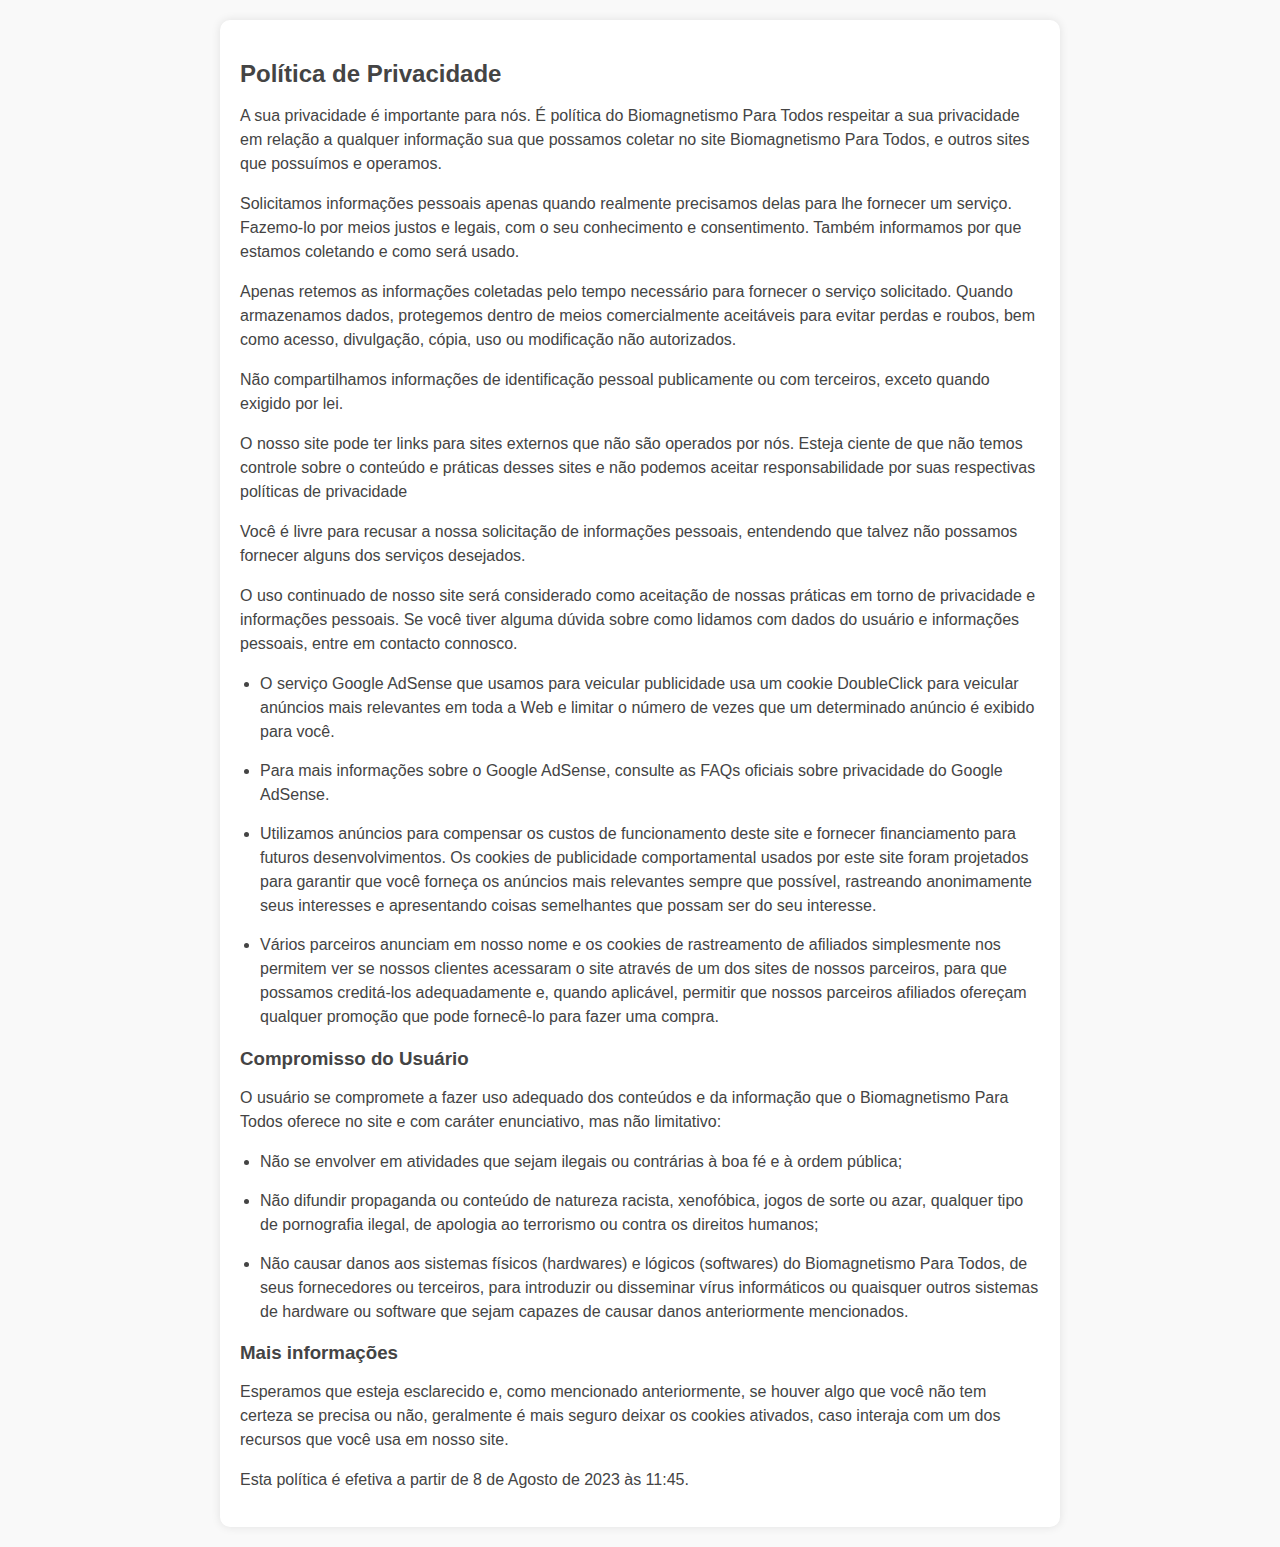
<file: pages/privacidade.html>
<!DOCTYPE html>
<html lang="pt-BR">
  <head>
    <meta charset="UTF-8">
    <meta name="viewport" content="width=device-width, initial-scale=1.0">

    <title>Política de Privacidade - Biomagnetismo Para Todos</title>

    <style>
      body {
        font-family: Arial, sans-serif;
        color: #444;
        background-color: #f9f9f9;
        margin: 0;
        padding: 20px;
      }

      .container {
        max-width: 800px;
        margin: 0 auto;
        background-color: #fff;
        padding: 20px;
        border-radius: 10px;
        box-shadow: 0 0 10px rgba(0, 0, 0, 0.1);
      }

      h2, h3 {
        color: #444;
        margin-bottom: 10px;
      }

      a {
        color: #444;
        text-decoration: none;
      }

      p, ul, li {
        color: #444;
        font-size: 16px;
        line-height: 1.5;
        margin-bottom: 15px;
      }

      ul {
        padding-left: 20px;
      }
    </style>
  </head>

  <body>
    <div class="container">
      <h2>Política de Privacidade</h2>
      <p>A sua privacidade é importante para nós. É política do Biomagnetismo Para Todos respeitar a sua privacidade em relação a qualquer informação sua que possamos coletar no site <a href="https://bioparatodos.com.br/treinamento">Biomagnetismo Para Todos</a>, e outros sites que possuímos e operamos.</p>

      <p>Solicitamos informações pessoais apenas quando realmente precisamos delas para lhe fornecer um serviço. Fazemo-lo por meios justos e legais, com o seu conhecimento e consentimento. Também informamos por que estamos coletando e como será usado.</p>

      <p>Apenas retemos as informações coletadas pelo tempo necessário para fornecer o serviço solicitado. Quando armazenamos dados, protegemos dentro de meios comercialmente aceitáveis para evitar perdas e roubos, bem como acesso, divulgação, cópia, uso ou modificação não autorizados.</p>

      <p>Não compartilhamos informações de identificação pessoal publicamente ou com terceiros, exceto quando exigido por lei.</p>

      <p>O nosso site pode ter links para sites externos que não são operados por nós. Esteja ciente de que não temos controle sobre o conteúdo e práticas desses sites e não podemos aceitar responsabilidade por suas respectivas políticas de privacidade</p>

      <p>Você é livre para recusar a nossa solicitação de informações pessoais, entendendo que talvez não possamos fornecer alguns dos serviços desejados.</p>

      <p>O uso continuado de nosso site será considerado como aceitação de nossas práticas em torno de privacidade e informações pessoais. Se você tiver alguma dúvida sobre como lidamos com dados do usuário e informações pessoais, entre em contacto connosco.</p>

      <ul>
        <li>O serviço Google AdSense que usamos para veicular publicidade usa um cookie DoubleClick para veicular anúncios mais relevantes em toda a Web e limitar o número de vezes que um determinado anúncio é exibido para você.</li>
        <li>Para mais informações sobre o Google AdSense, consulte as FAQs oficiais sobre privacidade do Google AdSense.</li>
        <li>Utilizamos anúncios para compensar os custos de funcionamento deste site e fornecer financiamento para futuros desenvolvimentos. Os cookies de publicidade comportamental usados por este site foram projetados para garantir que você forneça os anúncios mais relevantes sempre que possível, rastreando anonimamente seus interesses e apresentando coisas semelhantes que possam ser do seu interesse.</li>
        <li>Vários parceiros anunciam em nosso nome e os cookies de rastreamento de afiliados simplesmente nos permitem ver se nossos clientes acessaram o site através de um dos sites de nossos parceiros, para que possamos creditá-los adequadamente e, quando aplicável, permitir que nossos parceiros afiliados ofereçam qualquer promoção que pode fornecê-lo para fazer uma compra.</li>
      </ul>

      <h3>Compromisso do Usuário</h3>
      <p>O usuário se compromete a fazer uso adequado dos conteúdos e da informação que o Biomagnetismo Para Todos oferece no site e com caráter enunciativo, mas não limitativo:</p>

      <ul>
        <li>Não se envolver em atividades que sejam ilegais ou contrárias à boa fé e à ordem pública;</li>
        <li>Não difundir propaganda ou conteúdo de natureza racista, xenofóbica, jogos de sorte ou azar, qualquer tipo de pornografia ilegal, de apologia ao terrorismo ou contra os direitos humanos;</li>
        <li>Não causar danos aos sistemas físicos (hardwares) e lógicos (softwares) do Biomagnetismo Para Todos, de seus fornecedores ou terceiros, para introduzir ou disseminar vírus informáticos ou quaisquer outros sistemas de hardware ou software que sejam capazes de causar danos anteriormente mencionados.</li>
      </ul>

      <h3>Mais informações</h3>
      <p>Esperamos que esteja esclarecido e, como mencionado anteriormente, se houver algo que você não tem certeza se precisa ou não, geralmente é mais seguro deixar os cookies ativados, caso interaja com um dos recursos que você usa em nosso site.</p>
      <p>Esta política é efetiva a partir de 8 de Agosto de 2023 às 11:45.</p>
    </div>
  </body>
</html>
</file>
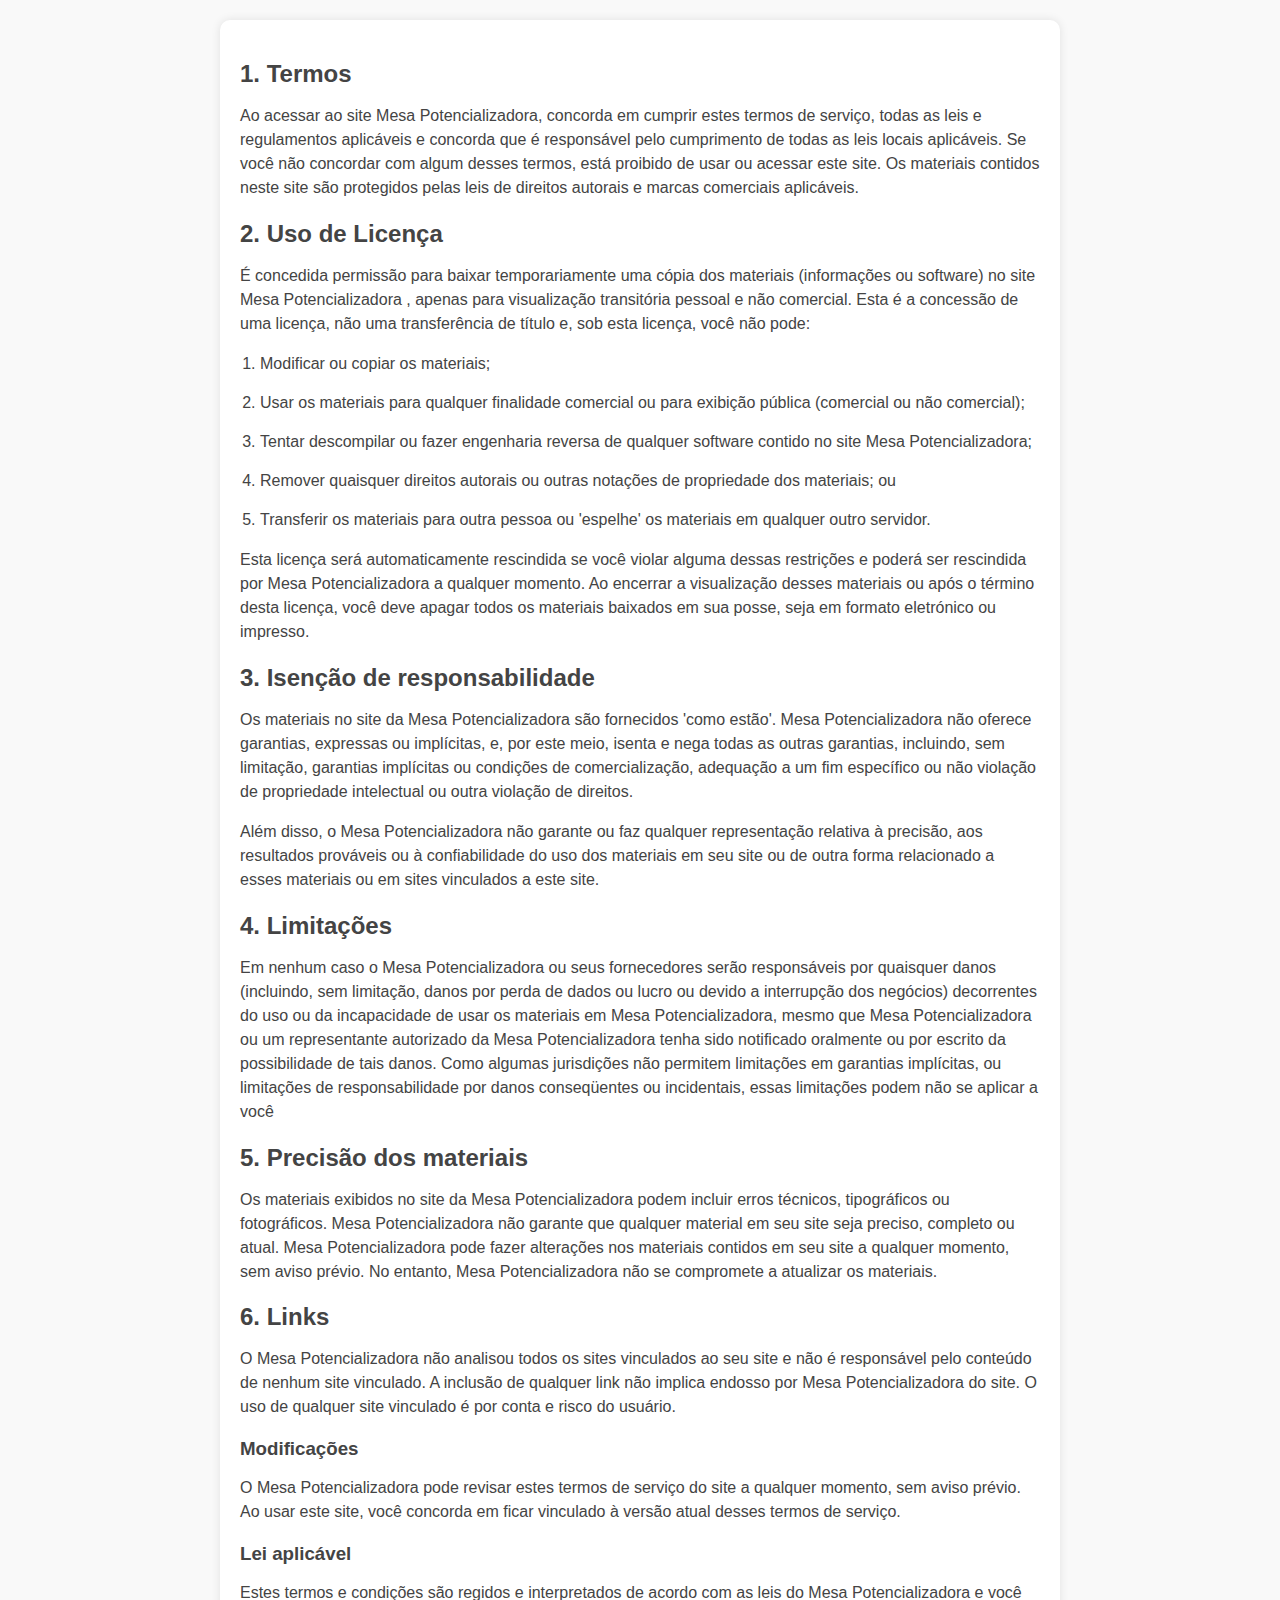
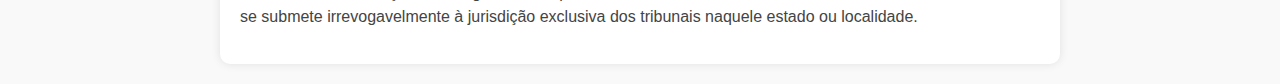
<file: pages/termos.html>
<!DOCTYPE html>
<html lang="pt-BR">
  <head>
    <meta charset="UTF-8">
    <meta name="viewport" content="width=device-width, initial-scale=1.0">

    <title>Termos e Condições - Mesa Potencializadora</title>

    <style>
      body {
        font-family: Arial, sans-serif;
        color: #444;
        background-color: #f9f9f9;
        margin: 0;
        padding: 20px;
      }

      .container {
        max-width: 800px;
        margin: 0 auto;
        background-color: #fff;
        padding: 20px;
        border-radius: 10px;
        box-shadow: 0 0 10px rgba(0, 0, 0, 0.1);
      }

      h2, h3 {
        color: #444;
        margin-bottom: 10px;
      }

      a {
        color: #444;
        text-decoration: none;
      }

      p, ol, li {
        color: #444;
        font-size: 16px;
        line-height: 1.5;
        margin-bottom: 15px;
      }

      ol, ul {
        padding-left: 20px;
      }
    </style>
  </head>

  <body>
    <div class="container">
      <h2>1. Termos</h2>
      <p>Ao acessar ao site <a href="https://bioparatodos.com.br/mesapotencializadora">Mesa Potencializadora</a>, concorda em cumprir estes termos de serviço, todas as leis e regulamentos aplicáveis e concorda que é responsável pelo cumprimento de todas as leis locais aplicáveis. Se você não concordar com algum desses termos, está proibido de usar ou acessar este site. Os materiais contidos neste site são protegidos pelas leis de direitos autorais e marcas comerciais aplicáveis.</p>

      <h2>2. Uso de Licença</h2>
      <p>É concedida permissão para baixar temporariamente uma cópia dos materiais (informações ou software) no site Mesa Potencializadora , apenas para visualização transitória pessoal e não comercial. Esta é a concessão de uma licença, não uma transferência de título e, sob esta licença, você não pode:</p>
     
      <ol>
        <li>Modificar ou copiar os materiais;</li>
        <li>Usar os materiais para qualquer finalidade comercial ou para exibição pública (comercial ou não comercial);</li>
        <li>Tentar descompilar ou fazer engenharia reversa de qualquer software contido no site Mesa Potencializadora;</li>
        <li>Remover quaisquer direitos autorais ou outras notações de propriedade dos materiais; ou</li>
        <li>Transferir os materiais para outra pessoa ou 'espelhe' os materiais em qualquer outro servidor.</li>
      </ol>

      <p>Esta licença será automaticamente rescindida se você violar alguma dessas restrições e poderá ser rescindida por Mesa Potencializadora a qualquer momento. Ao encerrar a visualização desses materiais ou após o término desta licença, você deve apagar todos os materiais baixados em sua posse, seja em formato eletrónico ou impresso.</p>

      <h2>3. Isenção de responsabilidade</h2>
      <p>Os materiais no site da Mesa Potencializadora são fornecidos 'como estão'. Mesa Potencializadora não oferece garantias, expressas ou implícitas, e, por este meio, isenta e nega todas as outras garantias, incluindo, sem limitação, garantias implícitas ou condições de comercialização, adequação a um fim específico ou não violação de propriedade intelectual ou outra violação de direitos.</p>
      <p>Além disso, o Mesa Potencializadora não garante ou faz qualquer representação relativa à precisão, aos resultados prováveis ou à confiabilidade do uso dos materiais em seu site ou de outra forma relacionado a esses materiais ou em sites vinculados a este site.</p>
      
      <h2>4. Limitações</h2>
      <p>Em nenhum caso o Mesa Potencializadora ou seus fornecedores serão responsáveis por quaisquer danos (incluindo, sem limitação, danos por perda de dados ou lucro ou devido a interrupção dos negócios) decorrentes do uso ou da incapacidade de usar os materiais em Mesa Potencializadora, mesmo que Mesa Potencializadora ou um representante autorizado da Mesa Potencializadora tenha sido notificado oralmente ou por escrito da possibilidade de tais danos. Como algumas jurisdições não permitem limitações em garantias implícitas, ou limitações de responsabilidade por danos conseqüentes ou incidentais, essas limitações podem não se aplicar a você</p>

      <h2>5. Precisão dos materiais</h2>
      <p>Os materiais exibidos no site da Mesa Potencializadora podem incluir erros técnicos, tipográficos ou fotográficos. Mesa Potencializadora não garante que qualquer material em seu site seja preciso, completo ou atual. Mesa Potencializadora pode fazer alterações nos materiais contidos em seu site a qualquer momento, sem aviso prévio. No entanto, Mesa Potencializadora não se compromete a atualizar os materiais.</p>

      <h2>6. Links</h2>
      <p>O Mesa Potencializadora não analisou todos os sites vinculados ao seu site e não é responsável pelo conteúdo de nenhum site vinculado. A inclusão de qualquer link não implica endosso por Mesa Potencializadora do site. O uso de qualquer site vinculado é por conta e risco do usuário.</p>
      
      <h3>Modificações</h3>
      <p>O Mesa Potencializadora pode revisar estes termos de serviço do site a qualquer momento, sem aviso prévio. Ao usar este site, você concorda em ficar vinculado à versão atual desses termos de serviço.</p>
      
      <h3>Lei aplicável</h3>
      <p>Estes termos e condições são regidos e interpretados de acordo com as leis do Mesa Potencializadora e você se submete irrevogavelmente à jurisdição exclusiva dos tribunais naquele estado ou localidade.</p>
    </div>
  </body>
</html>
</file>
<file: src/styles/desktop-min.css>
h1{font-size: 68px}h2{font-size: 54px}h3{font-size: 43px}h4{font-size: 35px}h5{font-size: 28px}h6{font-size: 21px}p{font-size: 18px}small{font-size: 14px}header nav.row{padding: 8px 132px;justify-content: center;align-items: center;gap: 8px}header a.row{width: fit-content;align-items: center}header a.row i{color: var(--color-white);font-size: 32px}header a.row small{color: var(--color-white);font-weight: 500}header nav .imgs{width: 100%;align-items: center;justify-content: center}header nav .img:first-child img{width: 40px;height: 40px}header nav .img:last-child img{width: 128px;height: 40px}#hero .video{width: 100%;height: 100vh;position: relative;display: flex;flex-direction: column;justify-content: center;align-items: center}#hero .video > i{margin: -80px auto 0;color: var(--color-gray);font-size: 80px;cursor: pointer}#hero .video p{margin-top: 4px;color: var(--color-gray)}#hero .video .img{width: 100%;height: 100%;position: absolute;top: -64px;left: 0;z-index: -2}#hero .video .img img{object-fit: cover}#hero .video .img::after{width: 100%;height: 100%;position: absolute;bottom: 0;left: 0;background: linear-gradient(180deg, #000 0%, rgba(68, 0, 81, 0.00) 0.01%, #440051 80%), 50% / cover no-repeat;content: ''}.show{display: flex;transition: all 300ms ease-in}.hide{display: none;transition: all 300ms ease-out}#hero .video video{position: absolute;top: -64px;left: 0;z-index: -2}#hero .video video,#hero .video video source{width: 100%;height: 100%;object-fit: cover}.cancel{width: 52px;height: 52px;background-color: var(--color-black);position: absolute;top: -32px;left: 32px;padding: 8px;justify-content: center;align-items: center;box-shadow: 0px 0px 8px 0px var(--color-black);border-radius: 50%;cursor: pointer;z-index: 10}.cancel i{color: var(--color-pink);font-size: 32px}#hero .column.cta{width: 776px;position: absolute;bottom: 48px}#hero .column.text{gap: 4px}#hero .column.text h4,#hero .column.text p{text-align: center;color: var(--color-white)}#hero .column.cta{gap: 8px}#hero .column.cta i{background-color: var(--color-purple);color: var(--color-gray);border-radius: 100px;font-size: 64px}#benefits .container{padding: 0 0 64px}#benefits .column.main{gap: 32px}#benefits .column.items{gap: 32px}#benefits .column.item{gap: 16px}#benefits .column.title{width: 576px;gap: 4px}#benefits .column.title i{color: var(--color-purple);font-size: 76px}#benefits .column.title h6{text-align: center;text-transform: uppercase;font-weight: 700}#benefits .row.items{padding: 16px;justify-content: center;gap: 24px;background: linear-gradient(90deg, #E8E8E8 0%, #C2D0E2 50%, #E8E8E8 100%)}#benefits .row.item{width: 376px;align-items: center;gap: 24px}#benefits .row.item .img,#benefits .row.item .img img{width: 76px;height: 76px;border-radius: 4px;box-shadow: 0px 4px 8px 0px rgba(26, 18, 28, 0.25)}#benefits .row.item p{font-weight: 700}#benefits .container > .img{position: absolute;top: 69px;right: 0;filter: drop-shadow(0px 8px 16px rgba(26, 18, 28, 0.50))}#benefits .container > .img,#benefits .container > .img img{width: 408px;height: 221px}#benefits .container > .img img{animation: rotate 4s linear infinite}@keyframes rotate{0%{transform: rotate(0deg)}50%{transform: rotate(2deg);filter: drop-shadow(0px 8px 16px var(--color-blue))}100%{transform: rotate(0deg)}}#inhome .column.main{gap: 64px}#inhome .column.items{gap: 24px}#inhome .row.items{gap: 100px}#inhome .row.items:first-child{justify-content: flex-start}#inhome .row.items:last-child{justify-content: flex-end}#inhome .row.item{width: fit-content;padding: 0 24px 0 0;gap: 24px;background: linear-gradient(97deg, #E8E8E8 0%, rgba(232, 232, 232, 0.30) 100%);border-radius: 4px}#inhome .row.item .img,#inhome .row.item .img img{width: 176px;height: 176px;border-radius: 4px 0 0 4px}#inhome .row.item .img img{box-shadow: 4px 0px 8px 0px rgba(68, 0, 81, 0.25)}#inhome .row.item .column.text{width: 276px;gap: 8px}#inhome .row.item .column.text h5,#inhome .row.item .column.text p{width: 100%;color: var(--color-purple);text-align: left}#inhome .row.item .column.text h5{padding: 0 0 4px;border-bottom: 2px solid var(--color-pink);text-transform: uppercase;font-weight: 700}#inhome .column.cta{gap: 32px}#inhome .column.ship{width: 176px;padding: 8px 0 0;gap: 8px;background-color: var(--color-purple);border: 2px solid var(--color-purple);box-shadow: 0px 4px 4px 0px rgba(26, 18, 28, 0.25) inset;border-radius: 4px}#inhome .column.ship h5{color: var(--color-white);text-align: center;text-transform: uppercase;font-weight: 700}#inhome .column.ship p{padding: 8px 16px;background-color: var(--color-white);color: var(--color-purple);box-shadow: 0px 0px 8px 0px #1A121C;border-radius: 4px;text-align: center;font-weight: 500}#inhome .container > .img{position: absolute;right: 0;bottom: 0;animation: hand 4s linear infinite}@keyframes hand{0%{transform: rotate(0deg)}50%{transform: rotate(2deg);filter: drop-shadow(0px 8px 16px #1a121c33)}100%{transform: rotate(0deg)}}#inhome .container > .img,#inhome .container > .img img{width: 308px;height: 431px}#feedbacks .container{padding: 64px 132px 144px}#feedbacks .column.main{gap: 64px}#feedbacks .column.carousel{justify-content: center;gap: 32px;z-index: 2}#feedbacks .row.carousel{justify-content: center;gap: 124px}#feedbacks .row.item{width: fit-content}#feedbacks .row.item:not(.central-card){filter: blur(4px);transform: scale(.8);user-select: none}#feedbacks .row.item i{position: absolute;color: var(--color-pink);font-size: 32px;z-index: 2}#feedbacks .row.item i:first-child{top: -16px;left: -16px}#feedbacks .row.item i:last-child{right: -16px;bottom: -16px}#feedbacks .column.text{width: 576px;padding: 8px 32px;gap: 16px;background: linear-gradient(180deg, var(--color-gray) 0%, rgba(194, 208, 226, 0.50) 100%);border: 3px solid var(--color-gray);border-radius: 4px}#feedbacks .column.text h6{color: var(--color-purple);text-align: center;font-weight: 700}#feedbacks .column.text p{text-align: center}#feedbacks .arrows{justify-content: center;gap: 24px}#feedbacks .arrows i{color: var(--color-purple);font-size: 24px;cursor: pointer}#feedbacks .arrows i:hover{color: var(--color-pink)}#feedbacks .arrows i:active{color: var(--color-pink);transform: scale(1.2);transition: all .5s ease}#feedbacks .container > .img{position: absolute;bottom: 0;left: -16px}#feedbacks .container > .img,#feedbacks .container > .img img{width: 708px;height: 558px}#material .column.main{gap: 64px}#material .column.title{gap: 16px}#material .column.title p{width: 376px;text-align: center}#material .row.items{align-items: flex-start;gap: 24px}#material .column.item{width: 276px;gap: 8px}#material .column.card{width: fit-content;height: fit-content;padding: 8px 0 0;gap: 16px;background: var(--color-white);box-shadow: 0px 0px 16px 0px rgba(26, 18, 28, 0.25);border: 2px solid var(--color-white);border-radius: 4px}#material .column.card:hover{box-shadow: 0px 0px 16px 0px rgba(26, 18, 28, 0.50);transform: scale(1.01);transition: all 300ms ease-in-out}#material .column.card h6{color: var(--color-purple);text-transform: uppercase;text-align: center;font-weight: 700}#material .column.card .img,#material .column.card .img img{width: 276px;height: 276px;position: relative;border-radius: 4px}#material .column.card .img::after{width: 100%;height: 100%;position: absolute;top: 0;left: 0;box-shadow: 0px 0px 8px 0px rgba(26, 18, 28, 0.50) inset;border-radius: 4px;content: ''}#material .column.item p{text-align: center}#warranty .container{padding: 64px 132px}#warranty .column.main{gap: 64px}#warranty .row.main{width: 776px;justify-content: flex-start;align-items: center;gap: 24px}#warranty .row.main p{width: 376px}#warranty .row.main .img,#warranty .row.main .img img{width: 276px;height: 276px}#warranty .container > .img{position: absolute;top: -152px;right: 0}#warranty .container > .img,#warranty .container > .img img{width: 408px;height: 694px}#offer .column.main{gap: 64px}#offer .column.title{gap: 16px}#offer .column.title h6{width: 576px;text-align: center;font-weight: 500}#offer .column.card{width: fit-content;padding: 64px 0 16px;gap: 32px;background-color: var(--color-white);border: 2px solid var(--color-blue);border-radius: 4px;overflow: hidden;z-index: 4}#offer .column.card small{position: absolute;top: 16px;right: -80px;padding: 8px 80px;background-color: var(--color-blue);text-align: center;font-weight: 700;transform: rotate(30deg)}#offer .column.card .column.upper{gap: 8px}#offer .column.card .column.upper h6{width: 376px;color: var(--color-purple);text-align: center;font-weight: 700}#offer .column.card .column.upper p{text-align: center}#offer .column.card .column.price{width: 486px;padding: 16px 64px;background: var(--color-gray);box-shadow: 0px 0px 4px 0px var(--color-black) inset;overflow: hidden}#offer .column.card .column.price::before{width: 100%;height: 20%;position: absolute;top: auto;bottom: auto;left: 0;background-color: var(--color-blue);box-shadow: 0px 0px 16px 8px var(--color-purple);filter: blur(8px);content: '';animation: divRotation 3s linear infinite}#offer .column.card .column.price::after{width: 480px;height: 161px;position: absolute;top: auto;right: auto;bottom: auto;left: auto;background-color: var(--color-gray);content: ''}@keyframes divRotation{0%{transform: rotate(0deg)}100%{transform: rotate(180deg)}}#offer .column.card .column.price p:first-child{width: 100%;text-align: left;z-index: 2}#offer .column.card .column.price h1{background: linear-gradient(to right, var(--color-pink) 20%, var(--color-blue) 30%, var(--color-purple) 50%, var(--color-pink) 80%);background-size: 200% auto;color: var(--color-pink);background-clip: text;-webkit-background-clip: text;-webkit-text-fill-color: transparent;animation: shine 2.2s linear infinite;font-weight: 700;z-index: 2}@keyframes shine{to{background-position: 200% center}}#offer .column.card .column.price p:last-child{width: 100%;text-align: right;z-index: 2}#offer .column.down{gap: 16px}#offer .column.down p{color: var(--color-purple);text-transform: uppercase;font-weight: 500}#offer .column.down .column.cta{align-items: center;gap: 4px}#offer .column.down .column.cta a{animation: buttonPulse 2s linear infinite}#offer .column.down .column.cta a:hover{animation: none}@keyframes buttonPulse{0%{transform: scale(1)}50%{transform: scale(1.1);box-shadow: 0px 4px 8px 0px #3e84f5a8}100%{transform: scale(1)}}#offer .row.imgs{justify-content: center;align-items: center;gap: 24px}#offer .row.imgs .img:first-child,#offer .row.imgs .img:first-child img{width: 146px;height: 36px;object-fit: cover}#offer .row.imgs .img:last-child,#offer .row.imgs .img:last-child img{width: 76px;height: 45px;object-fit: cover}#offer .container > .img{position: absolute;filter: blur(8px)}#offer .container > .img#offer-symbol-small{top: 16px;left: 200px;filter: blur(4px)}#offer .container > .img#offer-symbol-small,#offer .container > .img#offer-symbol-small img{width: 128px;height: 126px}#offer .container > .img#offer-symbol-extra{top: 264px;right: 200px;filter: blur(16px)}#offer .container > .img#offer-symbol-extra,#offer .container > .img#offer-symbol-extra img{width: 342px;height: 340px}#offer .container > .img#offer-symbol-big{bottom: 164px;left: 0}#offer .container > .img#offer-symbol-big,#offer .container > .img#offer-symbol-big img{width: 205px;height: 306px}#offer .container > .img#offer-symbol-medium{bottom: 52px;right: 0}#offer .container > .img#offer-symbol-medium,#offer .container > .img#offer-symbol-medium img{width: 101px;height: 200px}#doubt .container{padding: 64px 132px}#doubt .column.main{gap: 64px}#doubt .column.title{gap: 16px}#doubt .column.title p{width: 576px;text-align: center}#doubt .column.upper{gap: 32px}#doubt .column.upper h5{width: 576px;text-align: center;font-weight: 700}#doubt .column.upper .row.items{gap: 24px}#doubt .column.upper .row.item{width: 376px;align-items: center;gap: 16px;background: linear-gradient(95deg, var(--color-pink) 0%, var(--color-purple) 100%);box-shadow: 0px 0px 8px 0px var(--color-purple) inset;border: 2px solid var(--color-pink);border-radius: 4px}#doubt .column.upper .row.item .img,#doubt .column.upper .row.item .img img{width: 168px;height: 116px;position: relative;border-radius: 4px 0 0 4px}#doubt .column.upper .row.item .img::after{width: 100%;height: 100%;position: absolute;top: 0;left: 0;background: linear-gradient(270deg, #960251 2%, rgba(0, 0, 0, 0.00) 60%), 50% / cover no-repeat;box-shadow: 0px 0px 8px 0px var(--color-purple) inset;border-radius: 4px 0px 0px 4px;content: ''}#doubt .column.upper .row.item p{color: var(--color-white);font-weight: 500}#doubt .column.down{gap: 32px}#doubt .column.down h5{width: 576px;color: var(--color-purple);text-align: center;font-weight: 700}#doubt .column.down .row.items{align-items: flex-start;gap: 24px}#doubt .column.down .column.item{width: 276px;gap: 8px}#doubt .column.down .column.item p{text-align: center;font-weight: 500}#doubt .column.down .column.item .img,#doubt .column.down .column.item .img img{width: 176px;height: 251px;border-radius: 4px;box-shadow: 0px 4px 16px 0px rgba(26, 18, 28, 0.25)}#doubt .column.down .column.cta{gap: 16px}#doubt .column.down .column.cta p{width: 576px;color: var(--color-purple);text-align: center;font-weight: 500}#faq .container{padding: 0px 132px 64px}#faq .column.main{gap: 32px}#faq .column.main h5{width: 576px;color: var(--color-purple);text-align: center;font-weight: 700}#faq .column.items{width: 576px;gap: 16px}#faq .column.item{padding: 8px 16px;gap: 32px;background: var(--color-purple);box-shadow: 0px 4px 8px 0px rgba(26, 18, 28, 0.25);border-radius: 4px}#faq .column.open{background-color: var(--color-gray)}#faq .column.item .ask{align-items: center;gap: 8px;cursor: pointer}#faq .column.open .ask{padding: 0px 0px 8px;border-bottom: 1px solid var(--color-purple)}#faq .column.item .ask h4,#faq .column.item .ask p{color: var(--color-white);text-transform: uppercase;font-weight: 700}#faq .column.open .ask h4,#faq .column.open .ask p{color: var(--color-purple)}#faq .column.item .answer{display: none}#faq .column.open .answer{width: 100%;display: block;color: var(--color-purple);text-align: left}#faq .container > .img{position: absolute;right: 0;bottom: 0}#faq .container > .img,#faq .container > .img img{width: 408px;height: 493px}footer .container{padding: 64px 132px 16px;background-color: var(--color-black)}footer .column.main{gap: 64px}footer .row.upper{justify-content: space-between;align-items: flex-start}footer .row.upper .column.infos{align-items: flex-start}footer .row.upper .column.infos small span{font-weight: 700}footer .row.upper .column.infos,footer .row.upper .row.social{width: 276px;gap: 8px}footer .row.upper .img,footer .row.upper .img img{width: 52px;height: 52px}footer .row.upper .row.social{align-items: center}footer .row.upper .row.social small{text-align: right}footer .row.upper .row.social i{color: var(--color-white);font-size: 24px}footer .row.upper .row.social a{width: auto}footer .row.down{align-items: flex-start;gap: 124px}footer .column.left{width: 376px;justify-content: flex-start;gap: 16px}footer .column.left small a{color: var(--color-blue);text-decoration: underline}footer .column.left small a:hover{color: var(--color-white)}footer .column.right{width: 676px;gap: 16px}footer .column.right .row{gap: 24px}footer .column.right .row .img:first-child,footer .column.right .row .img:first-child img{width: 76px;height: 40px}footer .column.right .row .img:last-child,footer .column.right .row .img:last-child img{width: 266px;height: 40px}footer p,footer small,footer span,footer a{width: 100%;color: var(--color-white);text-align: left;font-weight: normal}
</file>
<file: src/styles/tablet-min.css>
@media (min-width: 767px) and (max-width: 1199px){h1{font-size: 61px}h2{font-size: 49px}h3{font-size: 39px}h4{font-size: 31px}h5{font-size: 25px}h6{font-size: 20px}p{font-size: 16px}small{font-size: 13px}header nav.row{padding: 8px 32px}header nav .img:first-child img{width: 37px;height: 37px}header nav .img:last-child img{width: 117px;height: 37px}#hero .video > i{margin: -72px auto 0;font-size: 72px}#hero .video .img{top: -60px}#hero .video video{top: -60px}#hero .column.cta{width: calc(100% - 32px)}#benefits .column.title{width: 342px}#benefits .column.title i{font-size: 70px}#benefits .row.items{padding: 16px 32px;gap: 20px}#benefits .row.item{width: 342px;gap: 20px}#benefits .row.item .img,#benefits .row.item .img img{width: 70px;height: 70px}#benefits .container > .img{top: 64px}#benefits .container > .img,#benefits .container > .img img{width: 259px;height: 177px}#benefits .container > .img img{animation: rotate 4s linear infinite}#inhome .column.items{gap: 16px}#inhome .row.items{padding: 0 70px;flex-direction: column;gap: 16px}#inhome .row.items:first-child,#inhome .row.items:last-child{align-items: flex-start}#inhome .row.item{padding: 0 20px 0 0;gap: 20px}#inhome .row.items:first-child .row.item:last-child,#inhome .row.items:last-child .row.item:last-child{margin: 0 0 0 auto}#inhome .row.item .img,#inhome .row.item .img img{width: 161px;height: 161px}#inhome .row.item .column.text{width: 252px}#inhome .column.ship{width: 161px}#inhome .container > .img,#inhome .container > .img img{width: 193px;height: 393px}#feedbacks .container{padding: 64px 32px 124px}#feedbacks .row.carousel{gap: 90px}#feedbacks .column.text{width: 342px;padding: 8px;gap: 8px}#feedbacks .arrows{gap: 20px}#feedbacks .container > .img,#feedbacks .container > .img img{width: 374px;height: 399px}#material .column.main{gap: 32px}#material .column.title{gap: 8px}#material .column.title p{width: 342px}#material .row.items{justify-content: center;flex-wrap: wrap;gap: 20px 16px}#material .column.item{width: 342px}#material .column.card .img,#material .column.card .img img{width: 342px}#warranty .container{padding: 64px 32px}#warranty .column.main{gap: 32px}#warranty .row.main{width: 100%;justify-content: flex-end;gap: 20px}#warranty .row.main p{width: 342px}#warranty .row.main .img,#warranty .row.main .img img{width: 161px;height: 161px}#warranty .container > .img{position: absolute;top: auto;right: auto;bottom: 0;left: 0}#warranty .container > .img,#warranty .container > .img img{width: 193px;height: 396px}#offer .column.title{gap: 8px}#offer .column.title h6{width: 523px}#offer .column.card .column.upper h6{width: 342px}#offer .row.imgs{gap: 16px}#offer .row.imgs .img:last-child,#offer .row.imgs .img:last-child img{width: 70px;height: 41px}#offer .container > .img#offer-symbol-small{top: 16px;left: 0;filter: blur(4px)}#offer .container > .img#offer-symbol-small,#offer .container > .img#offer-symbol-small img{width: 76px;height: 104px}#offer .container > .img#offer-symbol-extra{top: 172px;right: 0}#offer .container > .img#offer-symbol-extra,#offer .container > .img#offer-symbol-extra img{width: 239px;height: 286px}#offer .container > .img#offer-symbol-big,#offer .container > .img#offer-symbol-big img{width: 106px;height: 260px}#offer .container > .img#offer-symbol-medium{bottom: 32px}#offer .container > .img#offer-symbol-medium,#offer .container > .img#offer-symbol-medium img{width: 69px;height: 140px}#doubt .container{padding: 32px 32px}#doubt .column.main{gap: 32px}#doubt .column.title{gap: 8px}#doubt .column.title p{width: 523px}#doubt .column.upper h5{width: 342px;text-align: center;font-weight: 700}#doubt .column.upper .row.items{justify-content: center;align-items: center;flex-wrap: wrap;gap: 16px}#doubt .column.upper .row.item{width: 342px;padding: 0 8px 0 0;gap: 20px}#doubt .column.upper .row.item .img,#doubt .column.upper .row.item .img img{width: 161px;height: 100px}#doubt .column.down h5{width: 342px}#doubt .column.down .row.items{justify-content: center;gap: 20px}#doubt .column.down .column.item{width: 161px}#doubt .column.down .column.item .img,#doubt .column.down .column.item .img img{width: 161px;height: 231px}#doubt .column.down .column.cta p{width: 523px}#faq .container{padding: 32px}#faq .column.main{align-items: flex-start}#faq .column.main h5{width: 100%}#faq .column.items{width: 433px;gap: 16px}#faq .column.item{gap: 16px}#faq .column.open .ask{padding: 0px 0px 4px}#faq .container > .img{z-index: -1}#faq .container > .img,#faq .container > .img img{width: 374px;height: 452px}footer .container{padding: 64px 32px 16px}footer .row.upper .column.infos,footer .row.upper .row.social{width: 252px}footer .row.down{gap: 20px}footer .column.left{width: 342px}footer .column.right{width: 342px}footer .column.right .row{gap: 20px}footer .column.right .row .img:first-child,footer .column.right .row .img:first-child img{width: 71px;height: 37px}footer .column.right .row .img:last-child,footer .column.right .row .img:last-child img{width: 251px;height: 38px}}
</file>
<file: src/styles/mobile-min.css>
@media (min-width: 320px) and (max-width: 767px){h1{font-size: 53px}h2{font-size: 43px}h3{font-size: 34px}h4{font-size: 27px}h5{font-size: 22px}h6{font-size: 17px}p{font-size: 14px}small{font-size: 11px}header nav.row{padding: 8px 16px}header nav .img:first-child img{width: 31px;height: 31px}header nav .img:last-child img{width: 97px;height: 31px}#hero .video > i{margin: -80px auto 0;font-size: 64px}#hero .video p{margin-top: 0px}#hero .video .img{top: -53px}#hero .video video{top: -53px}.cancel{width: 44px;height: 44px;top: -24px;left: 24px}.cancel i{font-size: 24px}#hero .column.cta{width: 100%;bottom: 36px}#hero .column.text{width: calc(100% - 32px);gap: 8px}#hero .column.cta i{font-size: 44px}#benefits .column.main h2{width: calc(100% - (61px * 2))}#benefits .column.items{gap: 16px}#benefits .column.title{width: calc(100% - 32px);gap: 0}#benefits .column.title i{font-size: 52px}#benefits .row.items{flex-direction: column;gap: 8px}#benefits .row.item{width: 100%;gap: 16px}#benefits .row.item .img,#benefits .row.item .img img{width: 60px;height: 60px}#benefits .container > .img{top: 64px;right: -8px}#benefits .container > .img,#benefits .container > .img img{width: 129px;height: 109px}#inhome .column.main{gap: 32px}#inhome .column.items{gap: 16px}#inhome .row.items{align-items: flex-start;flex-wrap: wrap;gap: 16px}#inhome .row.items:first-child,#inhome .row.items:last-child{justify-content: center}#inhome .row.item{padding: 0;flex-direction: column;gap: 8px;border-radius: 4px;background: linear-gradient(140deg, #E8E8E8 20%, rgba(232, 232, 232, 0.30) 80%)}#inhome .row.item .img,#inhome .row.item .img img{width: 200px;height: 146px;border-radius: 4px 4px 0 0}#inhome .row.item .img img{box-shadow: 0px 4px 8px 0px rgba(68, 0, 81, 0.25)}#inhome .row.item .column.text{width: 200px;padding: 0 16px 8px}#inhome .row.item .column.text h5{font-size: 17px}#inhome .column.ship{width: 161px;z-index: 2}#inhome .container > .img{bottom: 46px}#inhome .container > .img,#inhome .container > .img img{width: 152px;height: 310px}#feedbacks .container{padding: 64px 16px 116px}#feedbacks .column.main{gap: 44px}#feedbacks .column.main h2{width: 232px}#feedbacks .column.carousel{gap: 16px}#feedbacks .row.carousel{gap: 16px}#feedbacks .column.text{width: 288px;padding: 8px;gap: 8px}#feedbacks .arrows{gap: 16px}#feedbacks .container > .img{position: absolute;bottom: 0;left: -32px}#feedbacks .container > .img,#feedbacks .container > .img img{width: 288px;height: 293px}#material .column.main{gap: 32px}#material .column.title{gap: 8px}#material .column.title p{width: 100%}#material .row.items{justify-content: center;flex-wrap: wrap}#material .column.item{width: 288px}#material .column.card{gap: 8px}#material .column.card .img,#material .column.card .img img{width: 288px;height: 200px}#warranty .container{padding: 44px 16px}#warranty .column.main{gap: 32px}#warranty .column.main h2{width: 209px}#warranty .row.main{width: 100%;flex-direction: column-reverse;align-items: flex-start;gap: 8px}#warranty .row.main p{width: 212px}#warranty .row.main .img{margin: 0 auto}#warranty .row.main .img,#warranty .row.main .img img{width: 136px;height: 136px}#warranty .container > .img{position: absolute;top: auto;right: 0;bottom: 0;z-index: -1}#warranty .container > .img,#warranty .container > .img img{width: 152px;height: 338px}#offer .column.main{gap: 44px}#offer .column.title{gap: 8px}#offer .column.title h6{width: 100%}#offer .column.card .column.upper h6{width: 100%}#offer .column.card .column.price{width: 320px;padding: 16px}#offer .column.card .column.price::after{width: 314px;height: 131px}#offer .column.down .column.cta a.cta{padding: 16px}#offer .row.imgs{gap: 16px}#offer .row.imgs .img:first-child,#offer .row.imgs .img:first-child img{width: 109px;height: 27px}#offer .row.imgs .img:last-child,#offer .row.imgs .img:last-child img{width: 60px;height: 35px}#offer .container > .img#offer-symbol-small{left: 0}#offer .container > .img#offer-symbol-small,#offer .container > .img#offer-symbol-small img{width: 59px;height: 84px}#offer .container > .img#offer-symbol-extra{display: none}#offer .container > .img#offer-symbol-big{bottom: 0;left: 0}#offer .container > .img#offer-symbol-big,#offer .container > .img#offer-symbol-big img{width: 196px;height: 194px}#offer .container > .img#offer-symbol-medium{top: 200px;right: 0;bottom: auto}#offer .container > .img#offer-symbol-medium,#offer .container > .img#offer-symbol-medium img{width: 118px;height: 116px}#doubt .container{padding: 32px 16px}#doubt .column.main{gap: 32px}#doubt .column.title{gap: 8px}#doubt .column.title p{width: 100%}#doubt .column.upper h5{width: 100%}#doubt .column.upper .row.items{justify-content: center;flex-wrap: wrap;gap: 16px}#doubt .column.upper .row.item{width: 288px}#doubt .column.upper .row.item .img,#doubt .column.upper .row.item .img img{width: 136px;height: 80px}#doubt .column.down h5{width: 100%}#doubt .column.down .row.items{justify-content: center;align-items: flex-start;flex-wrap: wrap;gap: 16px}#doubt .column.down .column.item{width: 136px}#doubt .column.down .column.item .img,#doubt .column.down .column.item .img img{width: 136px;height: 200px}#doubt .column.down .column.cta p{width: 100%}#doubt .column.down .column.cta a.cta{padding: 16px}#faq .container{padding: 0px 16px 32px}#faq .column.main h5{width: 100%}#faq .column.items{width: 100%}#faq .column.item{gap: 16px}#faq .column.open .ask{padding: 0px 0px 4px}#faq .container > .img{position: absolute;right: 0;bottom: 0;z-index: -1}#faq .container > .img,#faq .container > .img img{width: 320px;height: 387px}footer .container{padding: 64px 16px 16px}footer .row.upper{flex-direction: column;justify-content: center;align-items: center;gap: 32px}footer .row.upper .column.infos{justify-content: center;align-items: center}footer .row.upper .column.infos,footer .row.upper .row.social{width: 100%}footer .row.down{flex-direction: column;justify-content: center;align-items: center;gap: 32px}footer .column.left{width: 100%;justify-content: center;gap: 16px}footer .column.right{width: 100%}footer .column.right .row{gap: 16px}footer .column.right .row .img:first-child,footer .column.right .row .img:first-child img{width: 60px;height: 32px}footer .column.right .row .img:last-child,footer .column.right .row .img:last-child img{width: 212px;height: 32px}footer p,footer small,footer span,footer a{text-align: center}}
</file>
